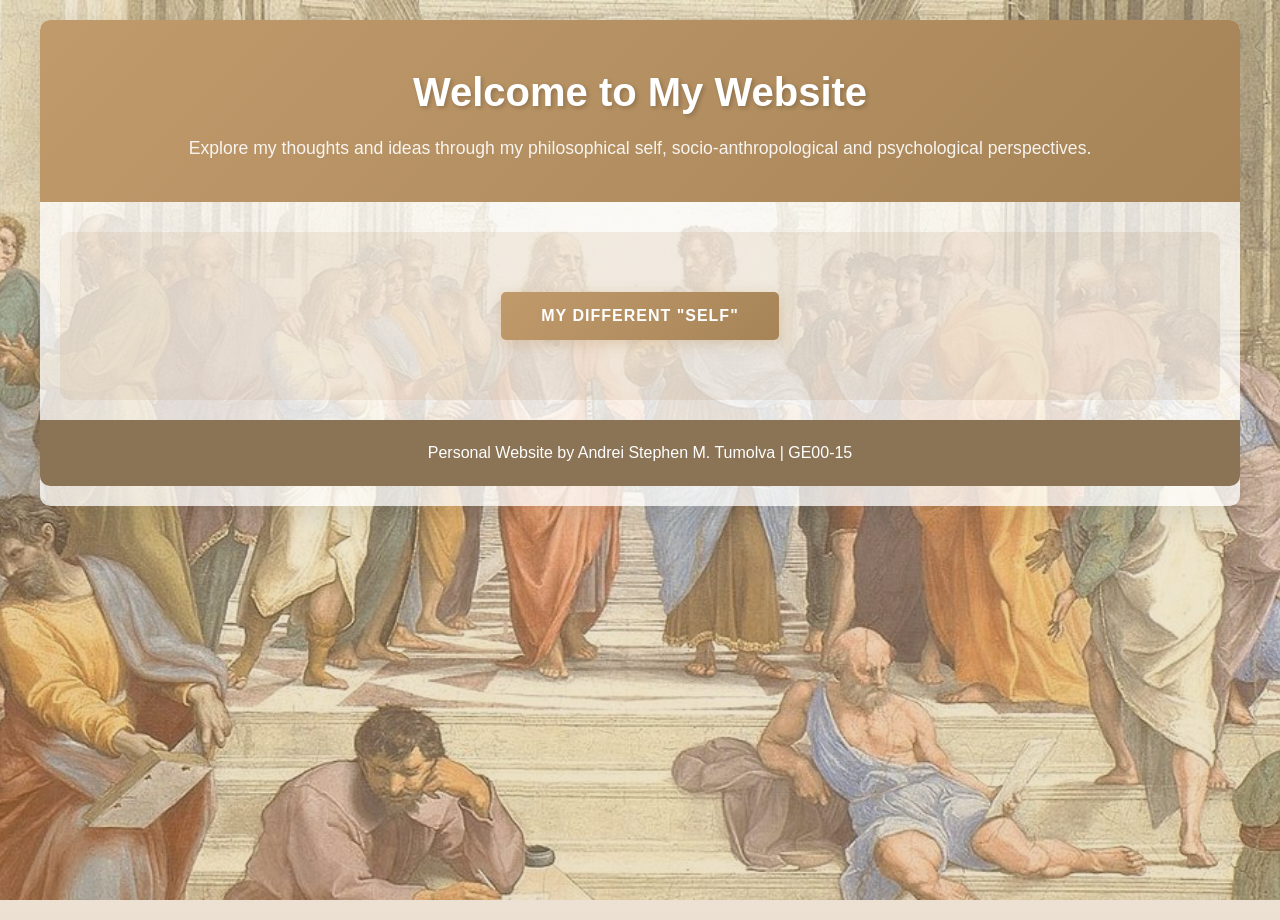
<file: index.html>
<!DOCTYPE html>
<html lang="en">
<head>
    <meta charset="UTF-8">
    <meta name="viewport" content="width=device-width, initial-scale=1.0">
    <title>Personal Website</title>
    <link rel="stylesheet" href="Design.css">
</head>
<body>
    <div class="container">
        <header>
            <h1>Welcome to My Website</h1>
            <p>Explore my thoughts and ideas through my philosophical self, socio-anthropological and psychological perspectives. </p>
        </header>

        <section class="hero">
            <button class="btn btn-primary" onclick="window.location.href='Philosophical Self.html'">
                My Different "Self"
            </button>
        </section>
        <footer>
            Personal Website by Andrei Stephen M. Tumolva | GE00-15
        </footer>
    </div>
</body>
</html>
</file>
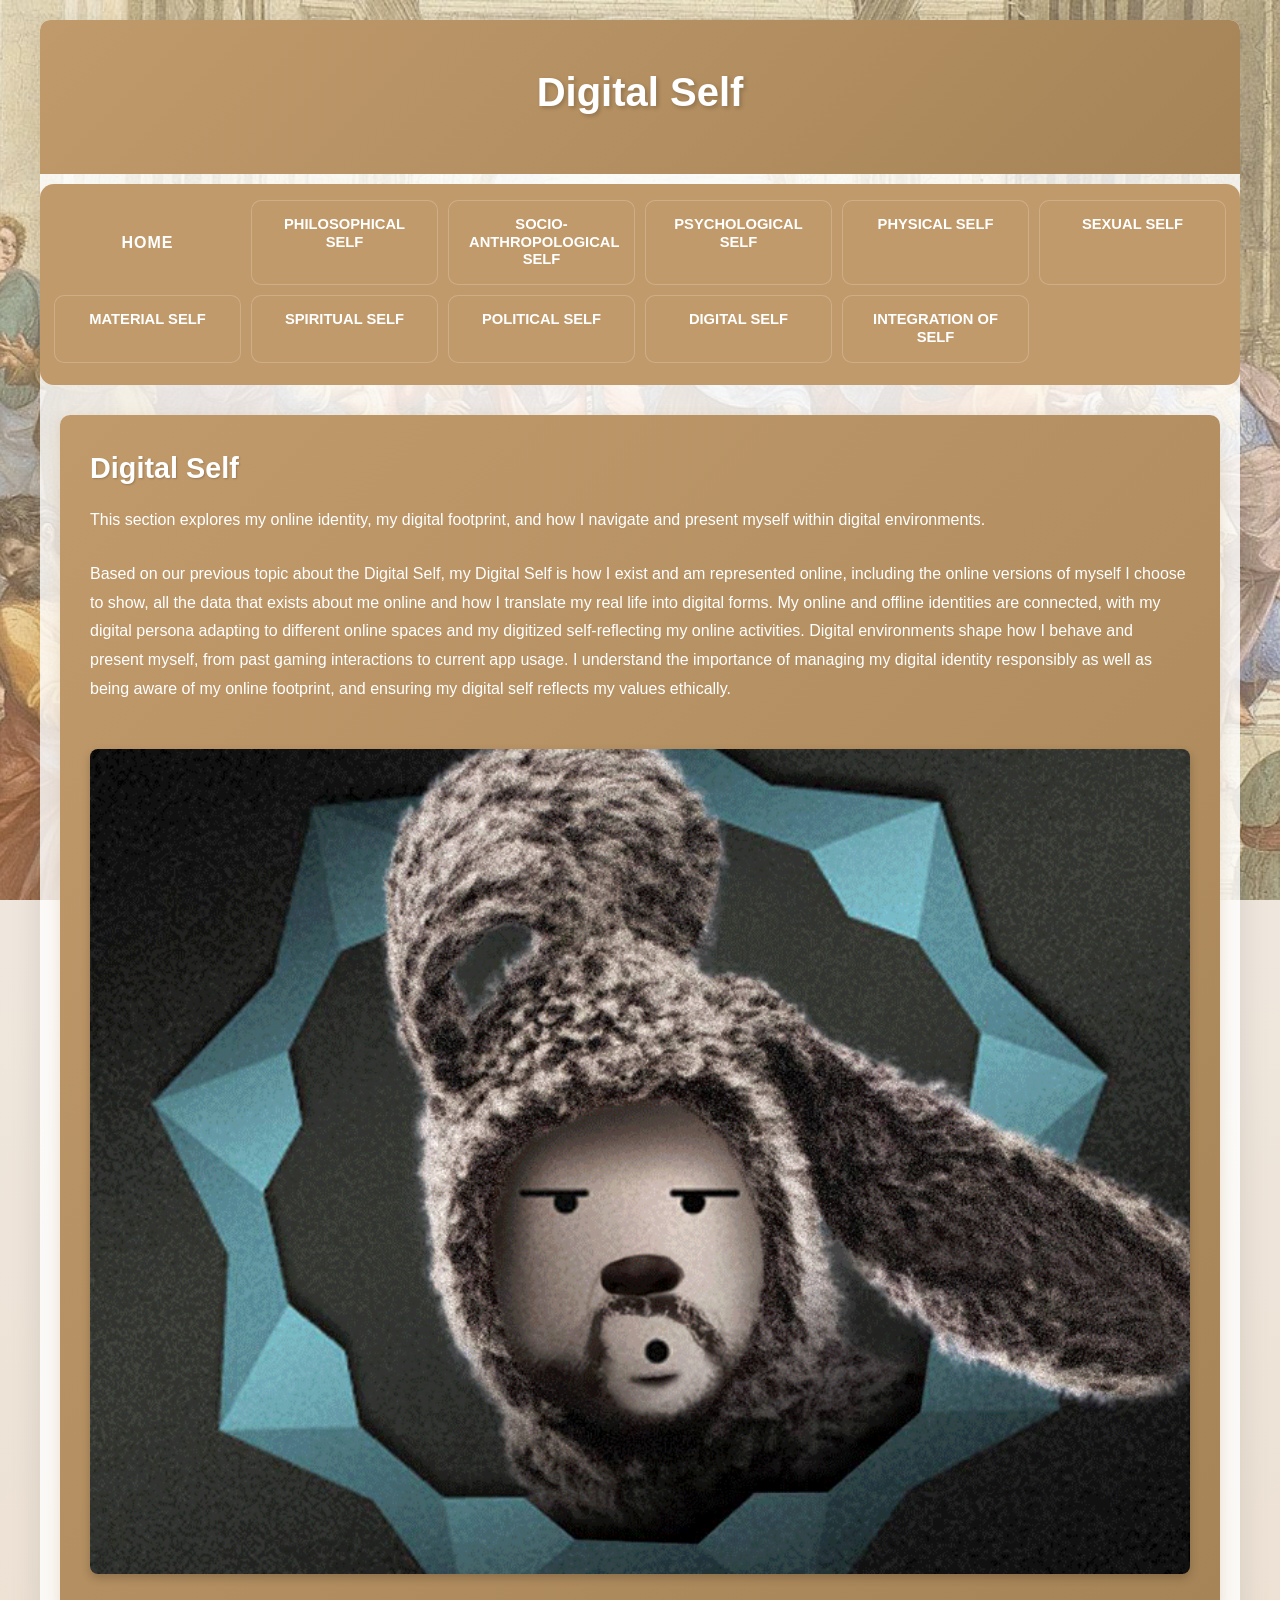
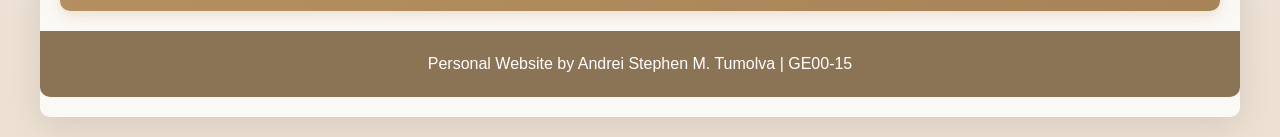
<file: Digital Self.html>
<!DOCTYPE html>
<html lang="en">
<head>
    <meta charset="UTF-8">
    <meta name="viewport" content="width=device-width, initial-scale=1.0">
    <title>My Different Selfs</title>
    <link rel="stylesheet" href="Design.css">
</head>
<body>
    <div class="container about-container">
        <header>
            <h1>Digital Self</h1>
        </header>

        <nav>
            <ul>
                <li><button class="btn btn-nav" onclick="window.location.href='index.html'">Home</button></li>
                <li><a href="Philosophical Self.html" class="nav-link">Philosophical Self</a></li>
                <li><a href="Socio-anthropological Self.html" class="nav-link">Socio-anthropological Self</a></li>
                <li><a href="Psychological Self.html" class="nav-link">Psychological Self</a></li>
                <li><a href="Physical Self.html" class="nav-link">Physical Self</a></li>
                <li><a href="Sexual Self.html" class="nav-link">Sexual Self</a></li>
                <li><a href="Material Self.html" class="nav-link">Material Self</a></li>
                <li><a href="Spiritual Self.html" class="nav-link">Spiritual Self</a></li>
                <li><a href="Political Self.html" class="nav-link">Political Self</a></li>
                <li><a href="Digital Self.html" class="nav-link">Digital Self</a></li>
                <li><a href="Integration.html" class="nav-link">Integration of Self</a></li>
            </ul>
        </nav>

        <section class="about-section">

            <div class="section-card">
                <h2>Digital Self</h2>
                <p>
                    This section explores my online identity, my digital footprint, and how I navigate and present myself within digital environments.
                </p>
                <p>
                    Based on our previous topic about the Digital Self, my Digital Self is how I exist and am represented online, including the online versions of myself I choose to show, all the data that exists about me online and how I translate my real life into digital forms. My online and offline identities are connected, with my digital persona adapting to different online spaces and my digitized self-reflecting my online activities. Digital environments shape how I behave and present myself, from past gaming interactions to current app usage. I understand the importance of managing my digital identity responsibly as well as being aware of my online footprint, and ensuring my digital self reflects my values ethically.
                </p>
                <img src="img/Digital.gif" alt="Digital Self" class="section-image">
            </div>
        </section>
        <footer>
            Personal Website by Andrei Stephen M. Tumolva | GE00-15
        </footer>
    </div>
</body>
</html>
</file>
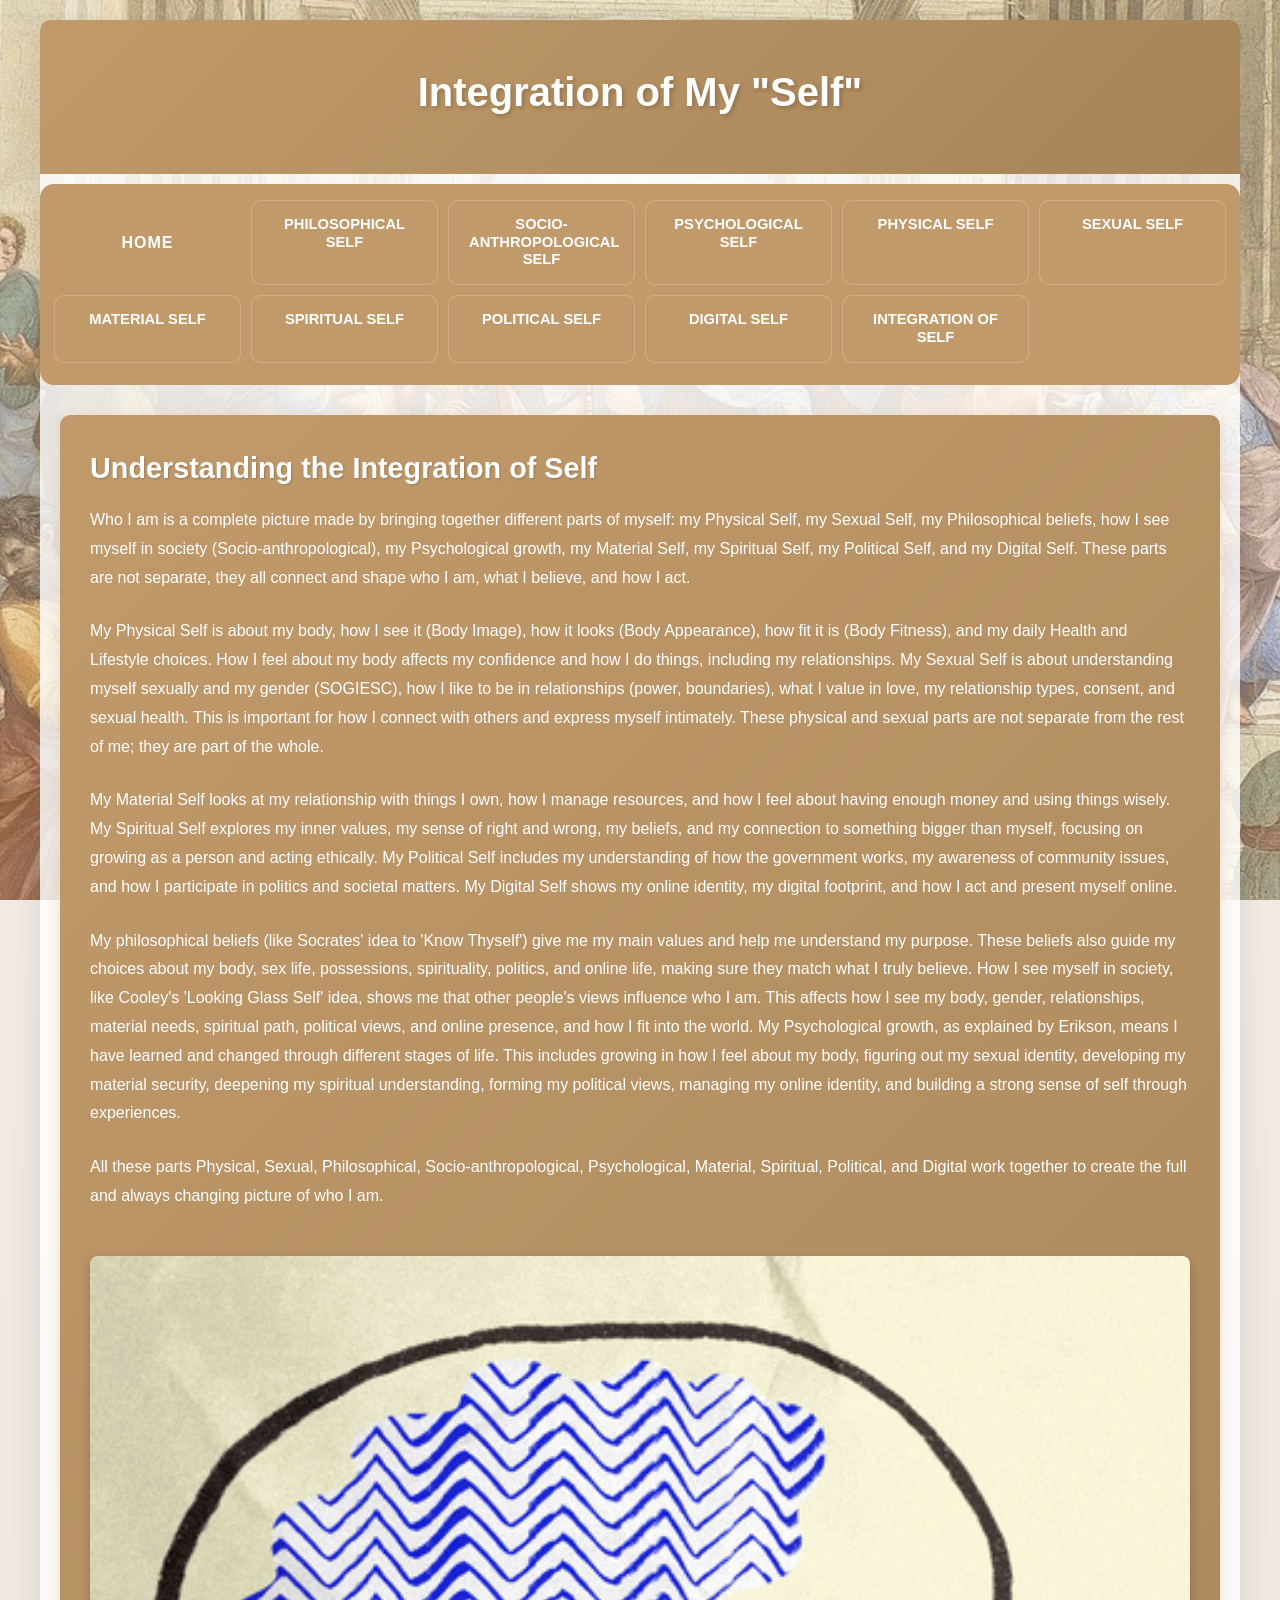
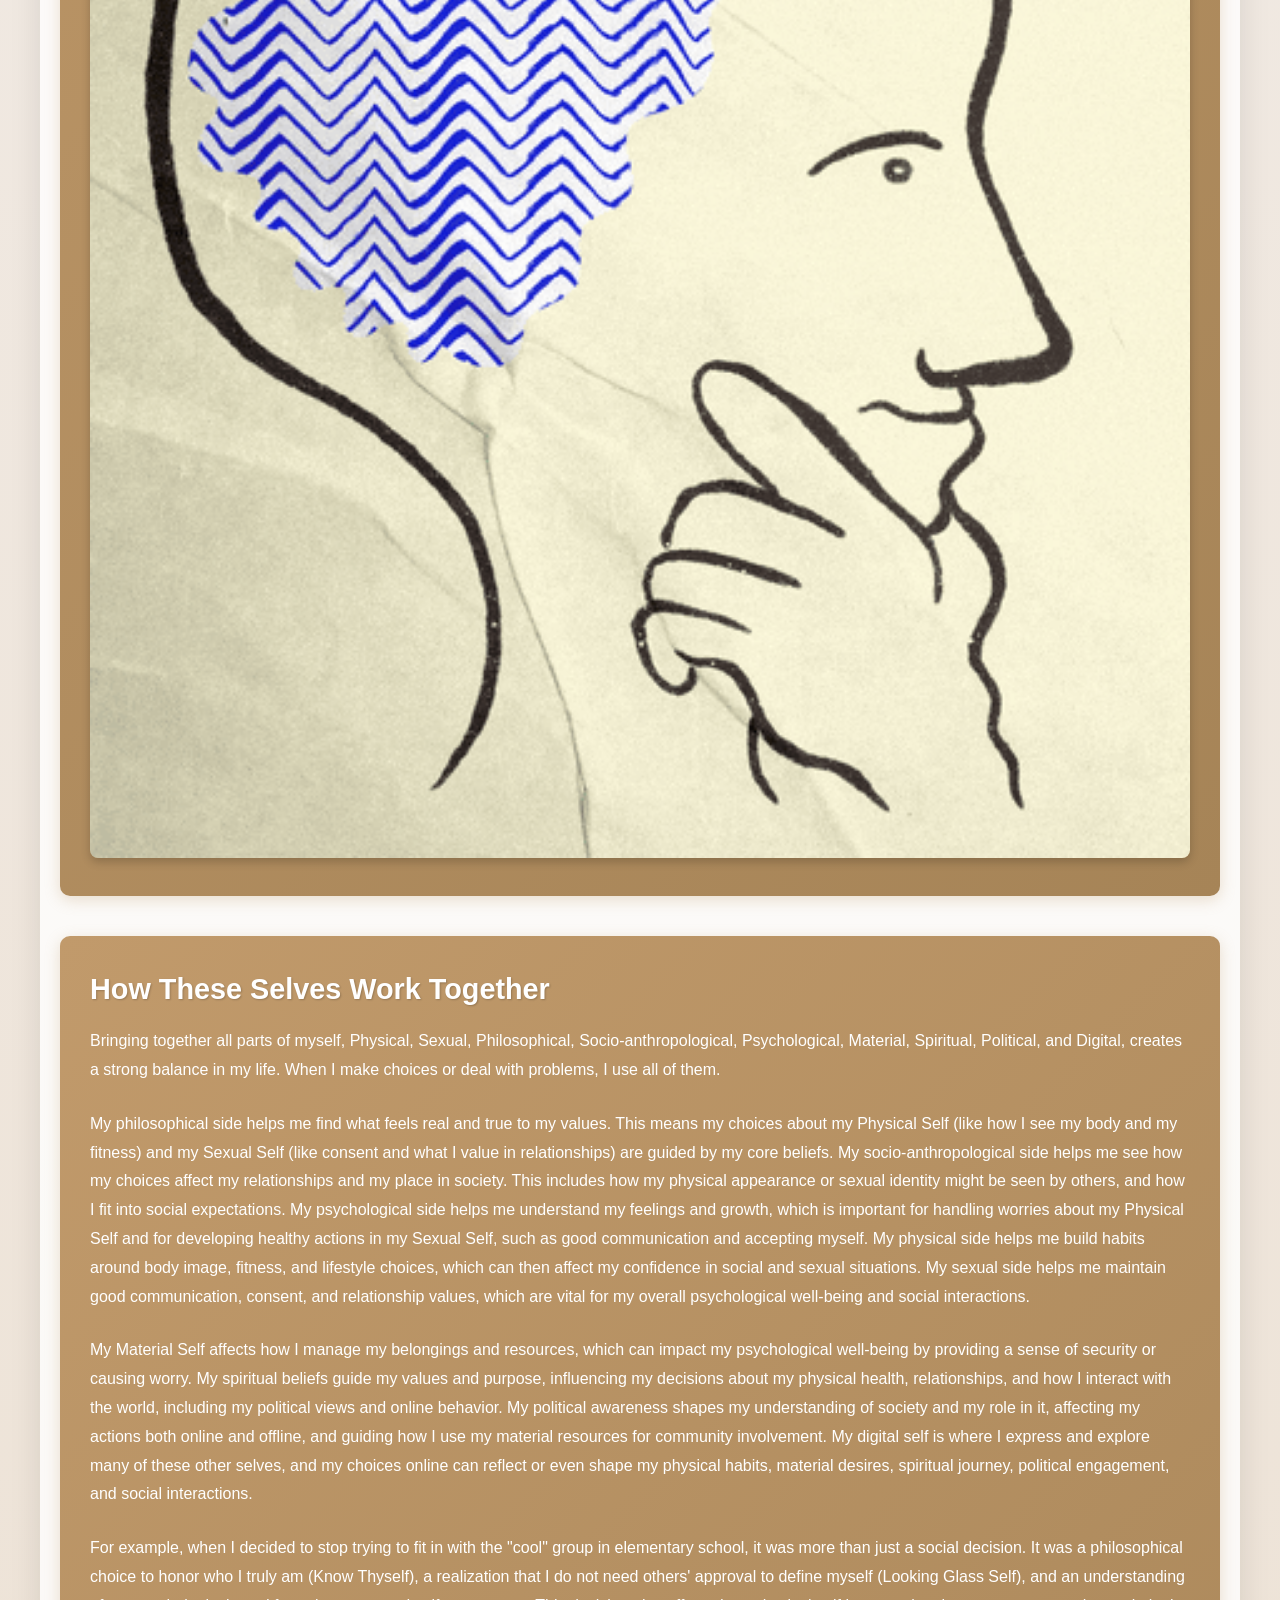
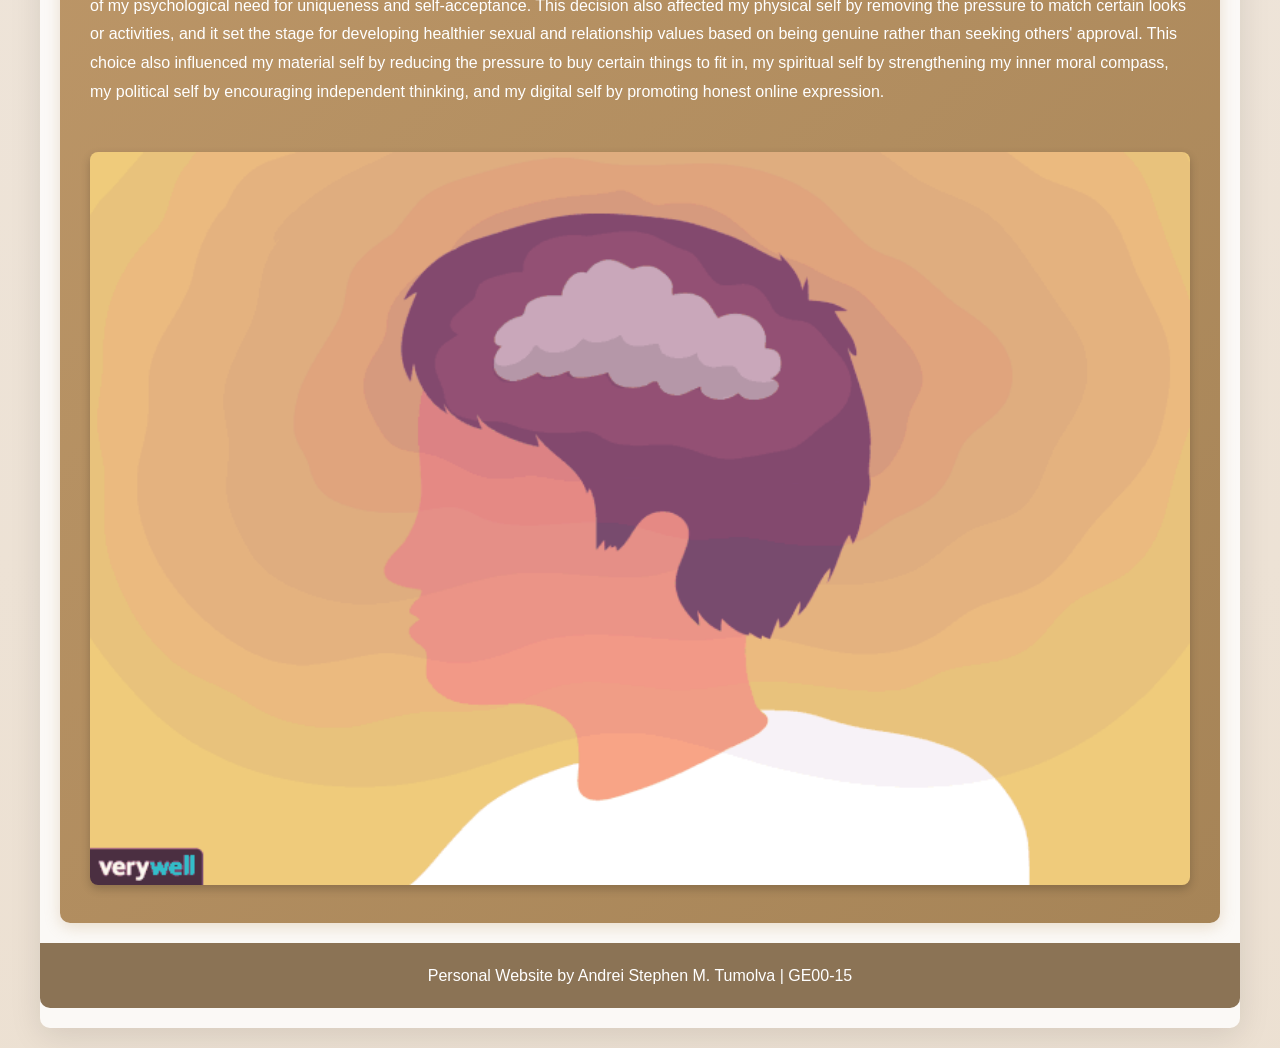
<file: Integration.html>
<!DOCTYPE html>
<html lang="en">
<head>
    <meta charset="UTF-8">
    <meta name="viewport" content="width=device-width, initial-scale=1.0">
    <title>Integration of Self</title>
    <link rel="stylesheet" href="Design.css">
</head>
<body>
    <div class="container about-container">
        <header>
            <h1>Integration of My "Self"</h1>
        </header>

        <nav>
            <ul>
                <li><button class="btn btn-nav" onclick="window.location.href='index.html'">Home</button></li>
                <li><a href="Philosophical Self.html" class="nav-link">Philosophical Self</a></li>
                <li><a href="Socio-anthropological Self.html" class="nav-link">Socio-anthropological Self</a></li>
                <li><a href="Psychological Self.html" class="nav-link">Psychological Self</a></li>
                <li><a href="Physical Self.html" class="nav-link">Physical Self</a></li>
                <li><a href="Sexual Self.html" class="nav-link">Sexual Self</a></li>
                <li><a href="Material Self.html" class="nav-link">Material Self</a></li>
                <li><a href="Spiritual Self.html" class="nav-link">Spiritual Self</a></li>
                <li><a href="Political Self.html" class="nav-link">Political Self</a></li>
                <li><a href="Digital Self.html" class="nav-link">Digital Self</a></li>
                <li><a href="Integration.html" class="nav-link">Integration of Self</a></li>
            </ul>
        </nav>

        <section class="about-section">
            <div class="section-card">
                <h2>Understanding the Integration of Self</h2>
                <p>
                    Who I am is a complete picture made by bringing together different parts of myself: my Physical Self, my Sexual Self, my Philosophical beliefs, how I see myself in society (Socio-anthropological), my Psychological growth, my Material Self, my Spiritual Self, my Political Self, and my Digital Self. These parts are not separate, they all connect and shape who I am, what I believe, and how I act.
                </p>
                <p>
                    My Physical Self is about my body, how I see it (Body Image), how it looks (Body Appearance), how fit it is (Body Fitness), and my daily Health and Lifestyle choices. How I feel about my body affects my confidence and how I do things, including my relationships. My Sexual Self is about understanding myself sexually and my gender (SOGIESC), how I like to be in relationships (power, boundaries), what I value in love, my relationship types, consent, and sexual health. This is important for how I connect with others and express myself intimately. These physical and sexual parts are not separate from the rest of me; they are part of the whole.
                </p>
                <p>
                    My Material Self looks at my relationship with things I own, how I manage resources, and how I feel about having enough money and using things wisely. My Spiritual Self explores my inner values, my sense of right and wrong, my beliefs, and my connection to something bigger than myself, focusing on growing as a person and acting ethically. My Political Self includes my understanding of how the government works, my awareness of community issues, and how I participate in politics and societal matters. My Digital Self shows my online identity, my digital footprint, and how I act and present myself online.
                </p>
                <p>
                    My philosophical beliefs (like Socrates' idea to 'Know Thyself') give me my main values and help me understand my purpose. These beliefs also guide my choices about my body, sex life, possessions, spirituality, politics, and online life, making sure they match what I truly believe. How I see myself in society, like Cooley's 'Looking Glass Self' idea, shows me that other people's views influence who I am. This affects how I see my body, gender, relationships, material needs, spiritual path, political views, and online presence, and how I fit into the world. My Psychological growth, as explained by Erikson, means I have learned and changed through different stages of life. This includes growing in how I feel about my body, figuring out my sexual identity, developing my material security, deepening my spiritual understanding, forming my political views, managing my online identity, and building a strong sense of self through experiences.                </p>
                <p>
                    All these parts Physical, Sexual, Philosophical, Socio-anthropological, Psychological, Material, Spiritual, Political, and Digital work together to create the full and always changing picture of who I am.                </p>
                <img src="img/mindx.gif" alt="Understanding the Integration of Self" class="section-image">
            </div>

            <div class="section-card">
                <h2>How These Selves Work Together</h2>
                <p>
                    Bringing together all parts of myself, Physical, Sexual, Philosophical, Socio-anthropological, Psychological, Material, Spiritual, Political, and Digital, creates a strong balance in my life. When I make choices or deal with problems, I use all of them.                </p>
                <p>
                    My philosophical side helps me find what feels real and true to my values. This means my choices about my Physical Self (like how I see my body and my fitness) and my Sexual Self (like consent and what I value in relationships) are guided by my core beliefs. My socio-anthropological side helps me see how my choices affect my relationships and my place in society. This includes how my physical appearance or sexual identity might be seen by others, and how I fit into social expectations. My psychological side helps me understand my feelings and growth, which is important for handling worries about my Physical Self and for developing healthy actions in my Sexual Self, such as good communication and accepting myself. My physical side helps me build habits around body image, fitness, and lifestyle choices, which can then affect my confidence in social and sexual situations. My sexual side helps me maintain good communication, consent, and relationship values, which are vital for my overall psychological well-being and social interactions.                </p>
                <p>
                    My Material Self affects how I manage my belongings and resources, which can impact my psychological well-being by providing a sense of security or causing worry. My spiritual beliefs guide my values and purpose, influencing my decisions about my physical health, relationships, and how I interact with the world, including my political views and online behavior. My political awareness shapes my understanding of society and my role in it, affecting my actions both online and offline, and guiding how I use my material resources for community involvement. My digital self is where I express and explore many of these other selves, and my choices online can reflect or even shape my physical habits, material desires, spiritual journey, political engagement, and social interactions.
                <p>
                    For example, when I decided to stop trying to fit in with the "cool" group in elementary school, it was more than just a social decision. It was a philosophical choice to honor who I truly am (Know Thyself), a realization that I do not need others' approval to define myself (Looking Glass Self), and an understanding of my psychological need for uniqueness and self-acceptance. This decision also affected my physical self by removing the pressure to match certain looks or activities, and it set the stage for developing healthier sexual and relationship values based on being genuine rather than seeking others' approval. This choice also influenced my material self by reducing the pressure to buy certain things to fit in, my spiritual self by strengthening my inner moral compass, my political self by encouraging independent thinking, and my digital self by promoting honest online expression.                </p>
                <img src="img/teenmind.gif" alt="How These Selves Work Together" class="section-image">
            </div>
        </section>

        <footer>
            Personal Website by Andrei Stephen M. Tumolva | GE00-15
        </footer>
    </div>
</body>
</html>
</file>
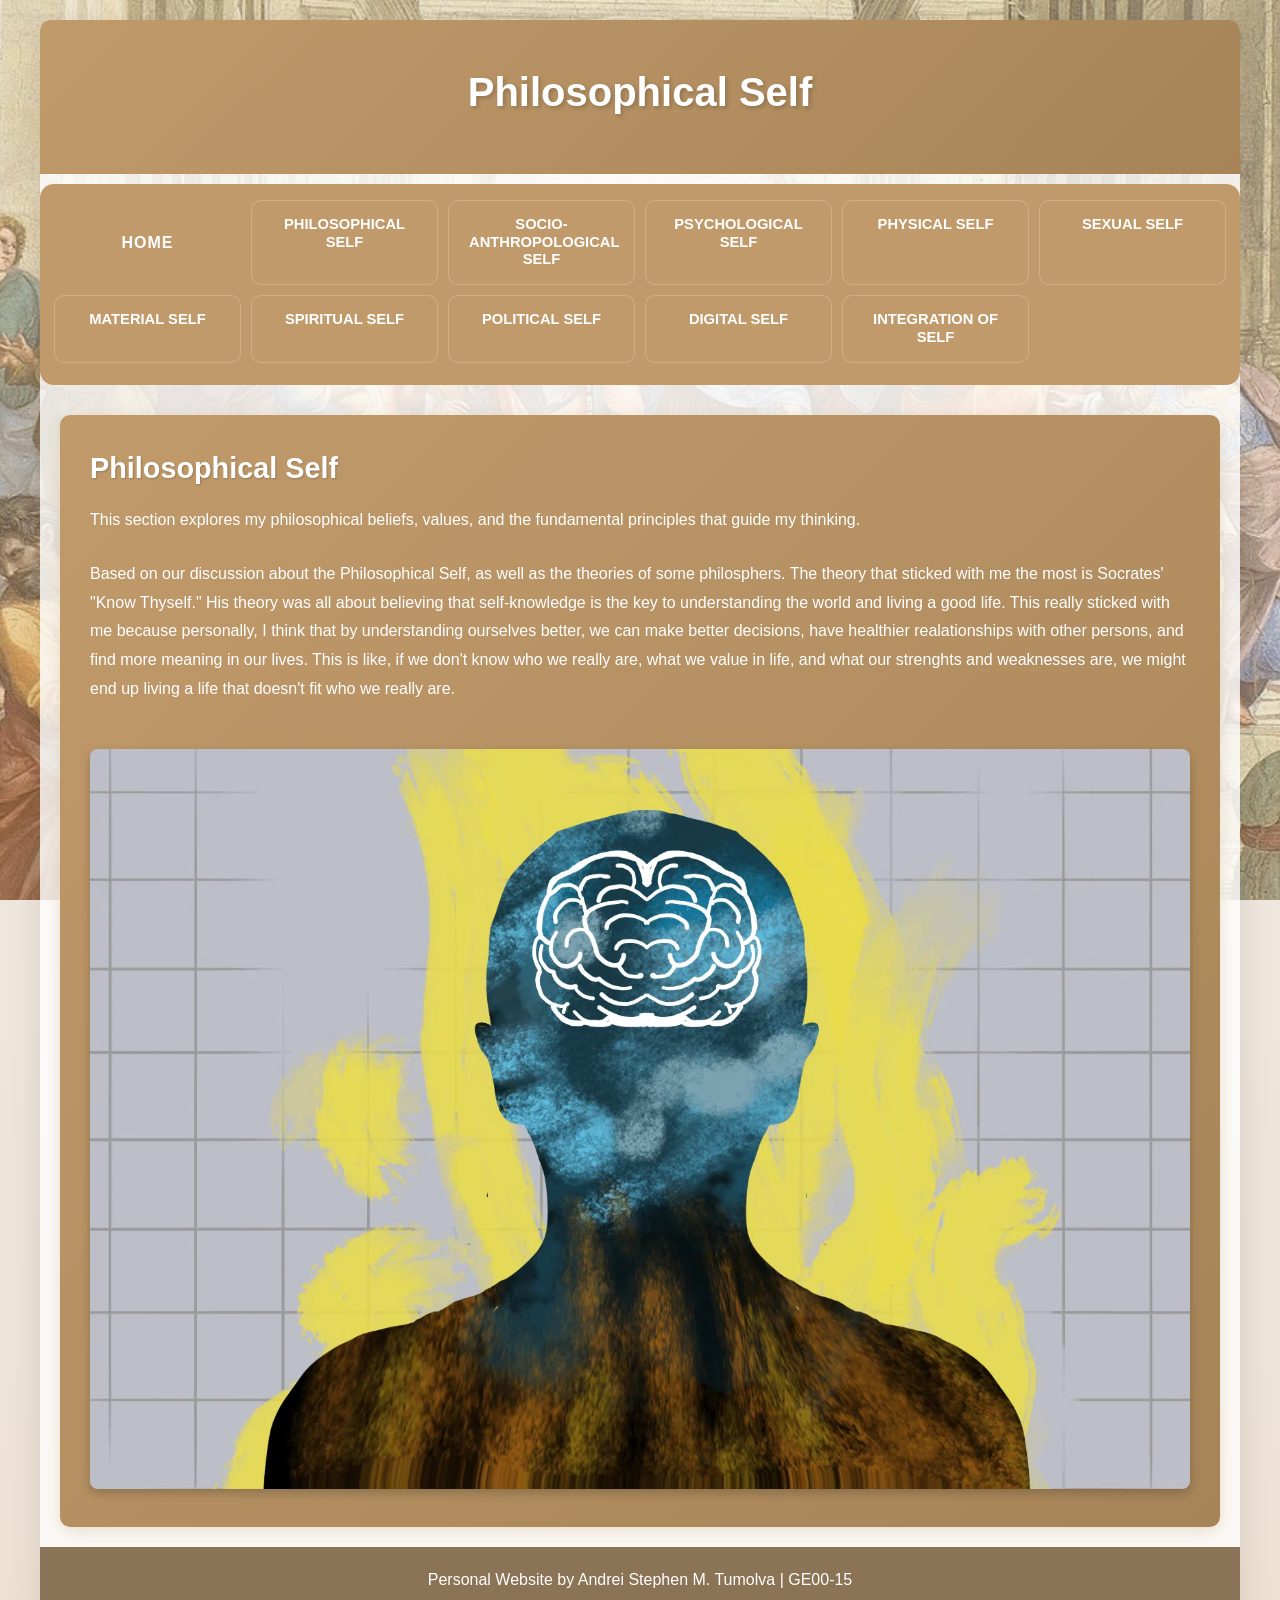
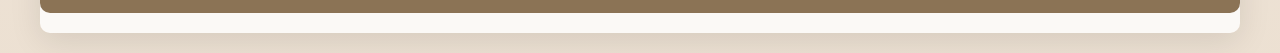
<file: Philosophical Self.html>
<!DOCTYPE html>
<html lang="en">
<head>
    <meta charset="UTF-8">
    <meta name="viewport" content="width=device-width, initial-scale=1.0">
    <title>My Different Selfs</title>
    <link rel="stylesheet" href="Design.css">
</head>
<body>
    <div class="container about-container">
        <header>
            <h1>Philosophical Self</h1>
        </header>

        <nav>
            <ul>
                <li><button class="btn btn-nav" onclick="window.location.href='index.html'">Home</button></li>
                <li><a href="Philosophical Self.html" class="nav-link">Philosophical Self</a></li>
                <li><a href="Socio-anthropological Self.html" class="nav-link">Socio-anthropological Self</a></li>
                <li><a href="Psychological Self.html" class="nav-link">Psychological Self</a></li>
                <li><a href="Physical Self.html" class="nav-link">Physical Self</a></li>
                <li><a href="Sexual Self.html" class="nav-link">Sexual Self</a></li>
                <li><a href="Material Self.html" class="nav-link">Material Self</a></li>
                <li><a href="Spiritual Self.html" class="nav-link">Spiritual Self</a></li>
                <li><a href="Political Self.html" class="nav-link">Political Self</a></li>
                <li><a href="Digital Self.html" class="nav-link">Digital Self</a></li>
                <li><a href="Integration.html" class="nav-link">Integration of Self</a></li>
            </ul>
        </nav>

        <section class="about-section">
            <div class="section-card">
                <h2>Philosophical Self</h2>
                <p>
                    This section explores my philosophical beliefs, values, and the fundamental principles 
                    that guide my thinking.
                </p>
                <p>
                    Based on our discussion about the Philosophical Self, as well as the theories of some philosphers. The theory that sticked with me the most is Socrates' "Know Thyself." His theory was all about believing that self-knowledge is the key to understanding the world and living a good life. This really sticked with me because personally, I think that by understanding ourselves better, we can make better decisions, have healthier realationships with other persons, and find more meaning in our lives. This is like, if we don't know who we really are, what we value in life, and what our strenghts and weaknesses are, we might end up living a life that doesn't fit who we really are.  
                </p>
                <img src="img/mind.webp" alt="Know Thyself" class="section-image">
            </div>
        </section>
        <footer>
            Personal Website by Andrei Stephen M. Tumolva | GE00-15
        </footer>
    </div>
</body>
</html>
</file>
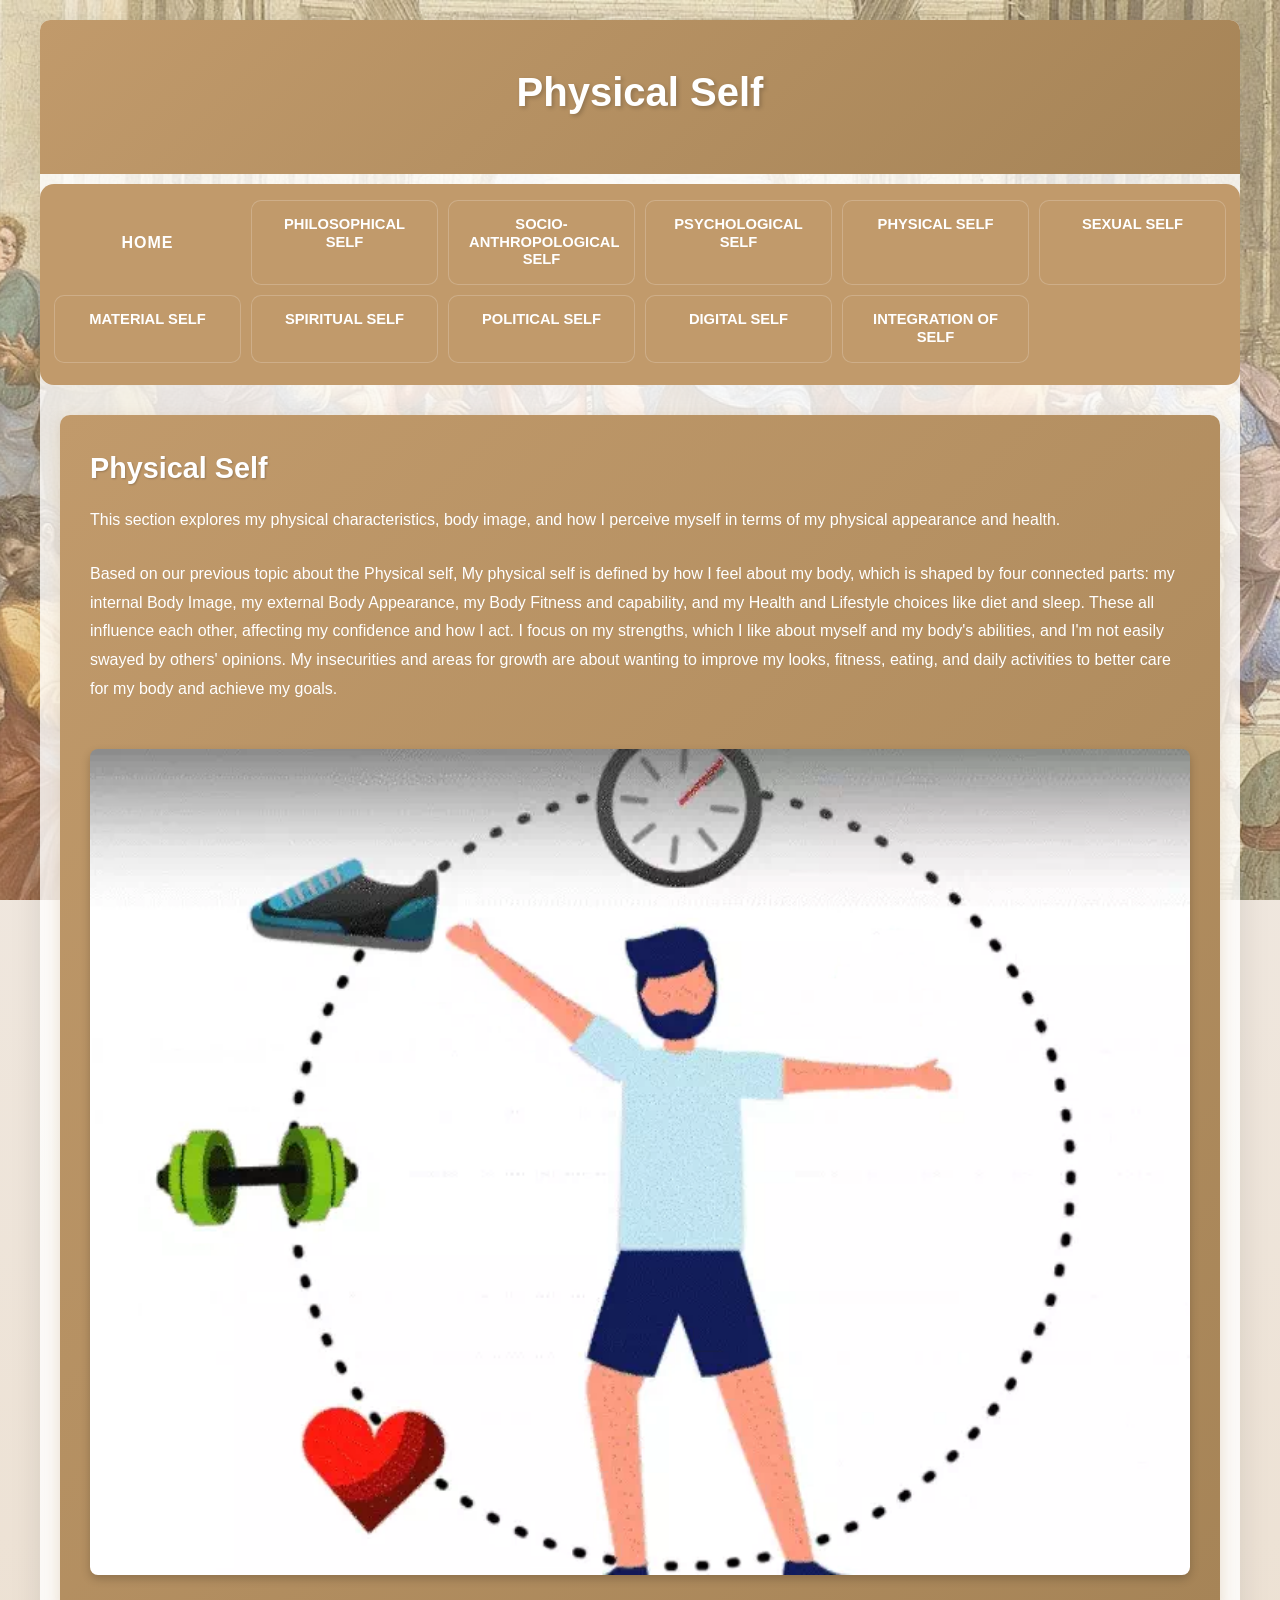
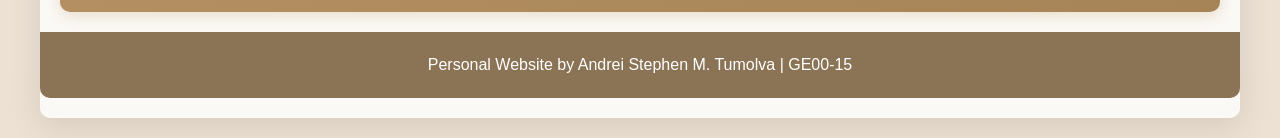
<file: Physical Self.html>
<!DOCTYPE html>
<html lang="en">
<head>
    <meta charset="UTF-8">
    <meta name="viewport" content="width=device-width, initial-scale=1.0">
    <title>My Different Selfs</title>
    <link rel="stylesheet" href="Design.css">
</head>
<body>
    <div class="container about-container">
        <header>
            <h1>Physical Self</h1>
        </header>

        <nav>
            <ul>
                <li><button class="btn btn-nav" onclick="window.location.href='index.html'">Home</button></li>
                <li><a href="Philosophical Self.html" class="nav-link">Philosophical Self</a></li>
                <li><a href="Socio-anthropological Self.html" class="nav-link">Socio-anthropological Self</a></li>
                <li><a href="Psychological Self.html" class="nav-link">Psychological Self</a></li>
                <li><a href="Physical Self.html" class="nav-link">Physical Self</a></li>
                <li><a href="Sexual Self.html" class="nav-link">Sexual Self</a></li>
                <li><a href="Material Self.html" class="nav-link">Material Self</a></li>
                <li><a href="Spiritual Self.html" class="nav-link">Spiritual Self</a></li>
                <li><a href="Political Self.html" class="nav-link">Political Self</a></li>
                <li><a href="Digital Self.html" class="nav-link">Digital Self</a></li>
                <li><a href="Integration.html" class="nav-link">Integration of Self</a></li>
            </ul>
        </nav>

        <section class="about-section">
            <div class="section-card">
                <h2>Physical Self</h2>
                <p>
                    This section explores my physical characteristics, body image, and how I perceive myself in terms of my physical appearance and health.
                </p>
                <p>
                    Based on our previous topic about the Physical self, My physical self is defined by how I feel about my body, which is shaped by four connected parts: my internal Body Image, my external Body Appearance, my Body Fitness and capability, and my Health and Lifestyle choices like diet and sleep. These all influence each other, affecting my confidence and how I act. I focus on my strengths, which I like about myself and my body's abilities, and I'm not easily swayed by others' opinions. My insecurities and areas for growth are about wanting to improve my looks, fitness, eating, and daily activities to better care for my body and achieve my goals.
                </p>
                <img src="img/physicalx.webp" alt="Physical Self" class="section-image">
            </div>
        </section>

        <footer>
            Personal Website by Andrei Stephen M. Tumolva | GE00-15
        </footer>
    </div>
</body>
</html>
</file>
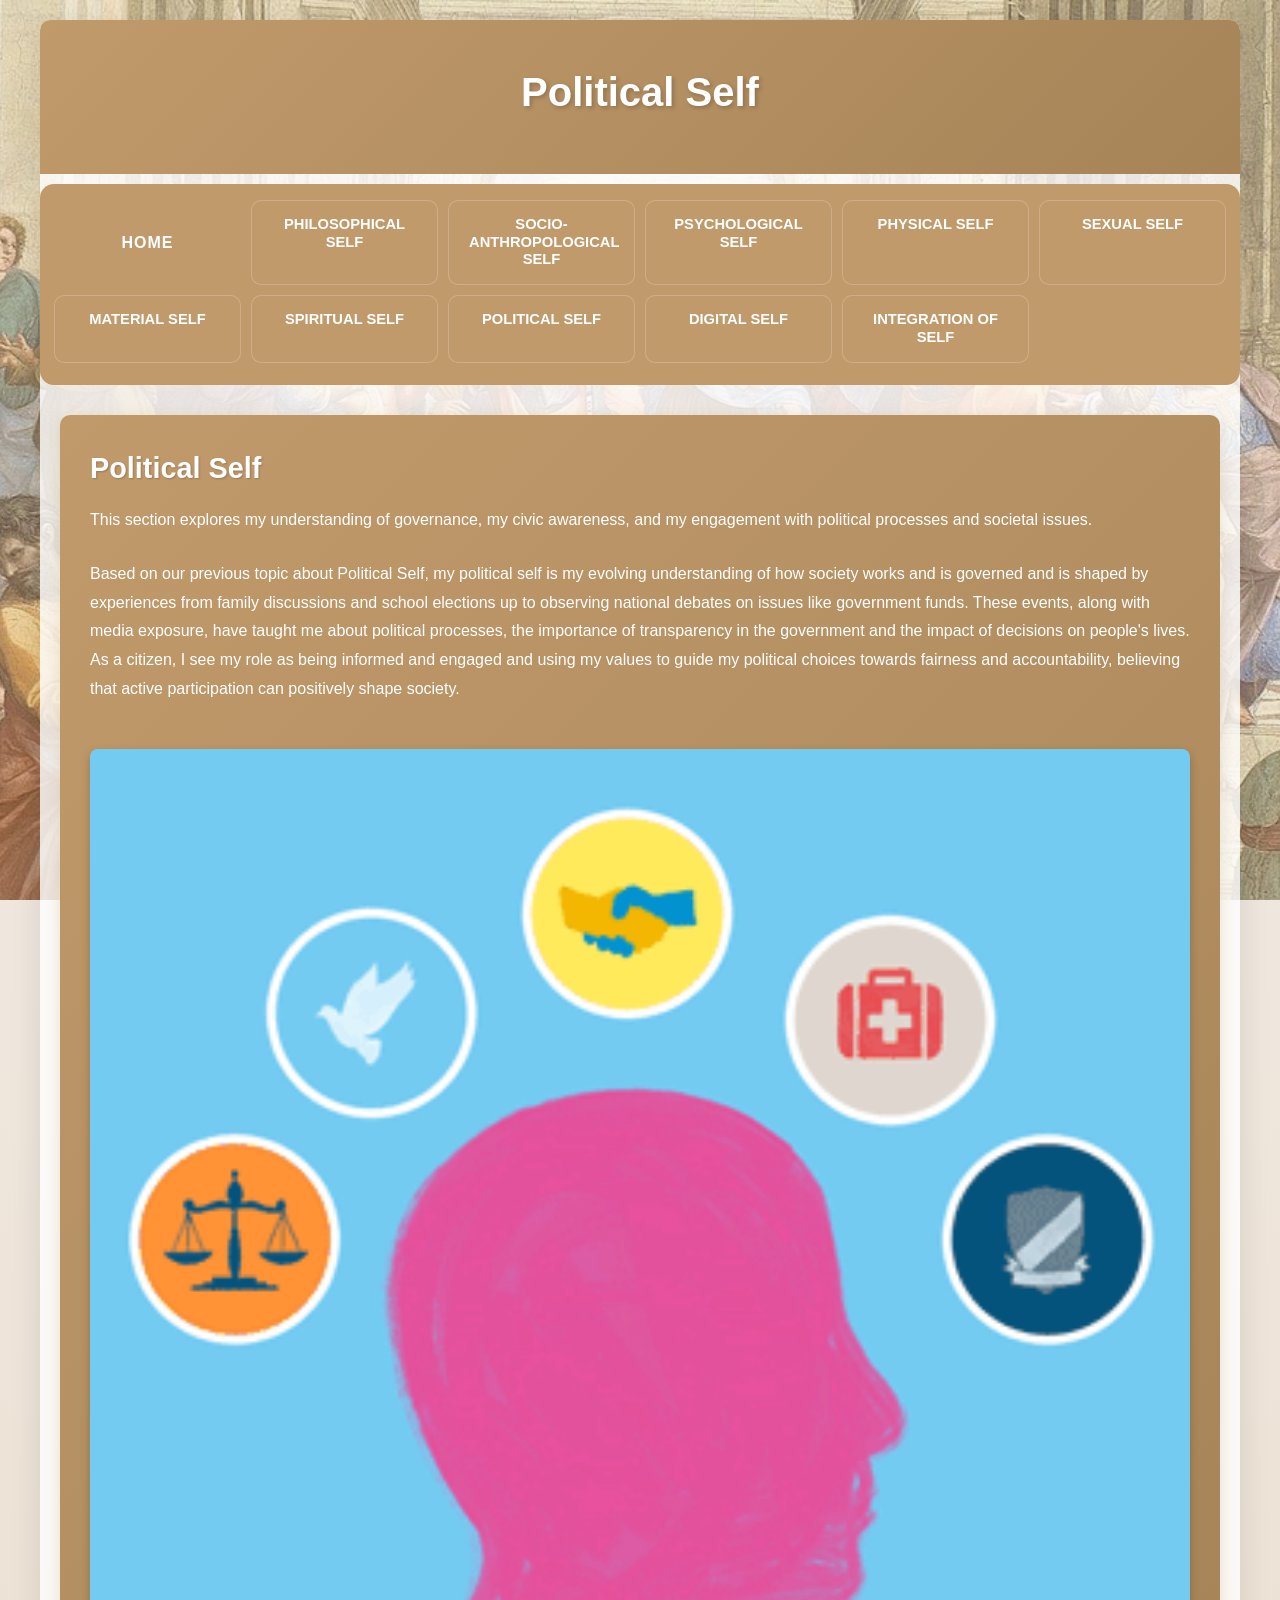
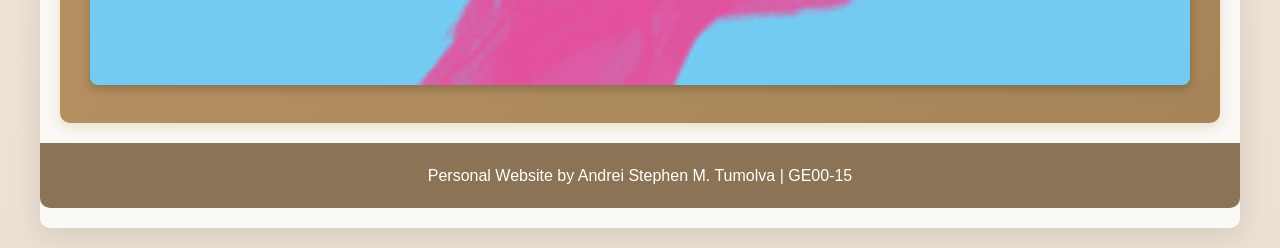
<file: Political Self.html>
<!DOCTYPE html>
<html lang="en">
<head>
    <meta charset="UTF-8">
    <meta name="viewport" content="width=device-width, initial-scale=1.0">
    <title>My Different Selfs</title>
    <link rel="stylesheet" href="Design.css">
</head>
<body>
    <div class="container about-container">
        <header>
            <h1>Political Self</h1>
        </header>

        <nav>
            <ul>
                <li><button class="btn btn-nav" onclick="window.location.href='index.html'">Home</button></li>
                <li><a href="Philosophical Self.html" class="nav-link">Philosophical Self</a></li>
                <li><a href="Socio-anthropological Self.html" class="nav-link">Socio-anthropological Self</a></li>
                <li><a href="Psychological Self.html" class="nav-link">Psychological Self</a></li>
                <li><a href="Physical Self.html" class="nav-link">Physical Self</a></li>
                <li><a href="Sexual Self.html" class="nav-link">Sexual Self</a></li>
                <li><a href="Material Self.html" class="nav-link">Material Self</a></li>
                <li><a href="Spiritual Self.html" class="nav-link">Spiritual Self</a></li>
                <li><a href="Political Self.html" class="nav-link">Political Self</a></li>
                <li><a href="Digital Self.html" class="nav-link">Digital Self</a></li>
                <li><a href="Integration.html" class="nav-link">Integration of Self</a></li>
            </ul>
        </nav>

        <section class="about-section">

            <div class="section-card">
                <h2>Political Self</h2>
                <p>
                    This section explores my understanding of governance, my civic awareness, and my engagement with political processes and societal issues.
                </p>
                <p>
                    Based on our previous topic about Political Self, my political self is my evolving understanding of how society works and is governed and is shaped by experiences from family discussions and school elections up to observing national debates on issues like government funds. These events, along with media exposure, have taught me about political processes, the importance of transparency in the government and the impact of decisions on people's lives. As a citizen, I see my role as being informed and engaged and using my values to guide my political choices towards fairness and accountability, believing that active participation can positively shape society.
                </p>
                <img src="img/Political.gif" alt="Political Self" class="section-image">
            </div>
        </section>
        <footer>
            Personal Website by Andrei Stephen M. Tumolva | GE00-15
        </footer>
    </div>
</body>
</html>
</file>
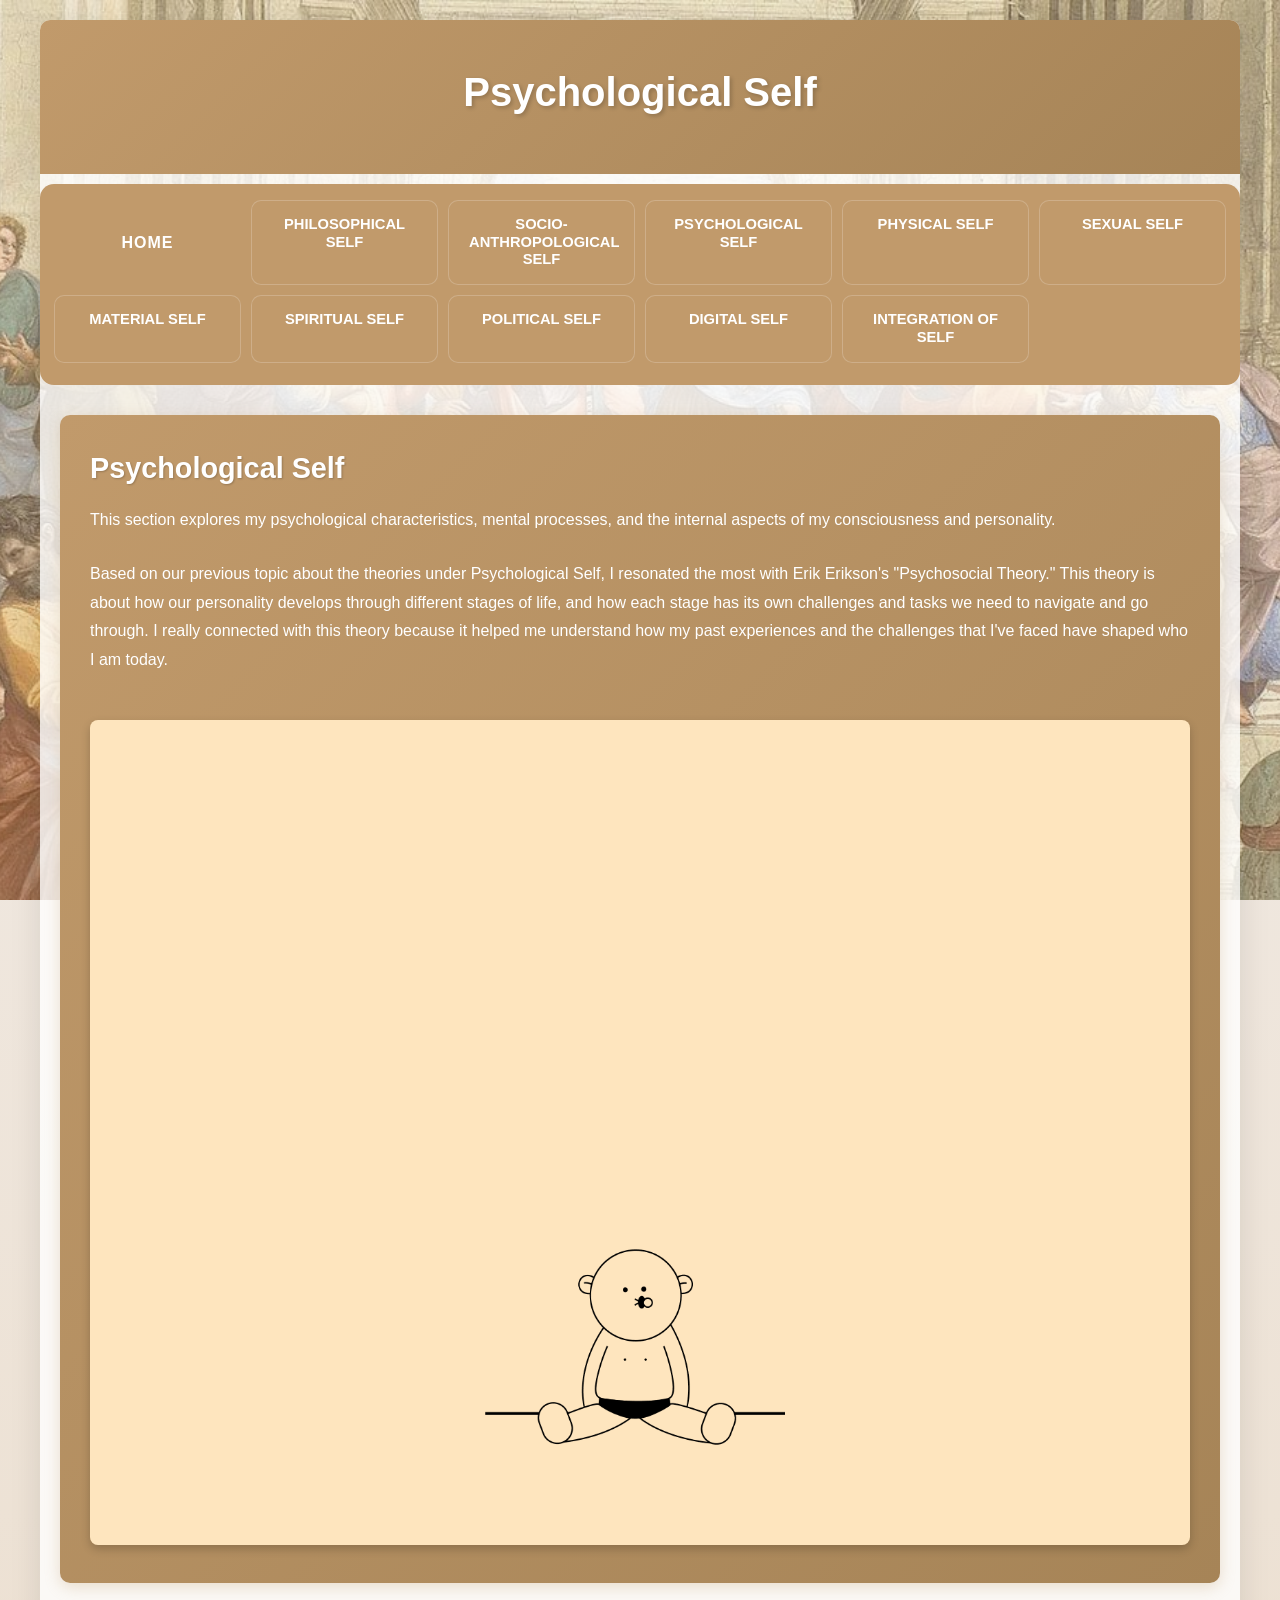
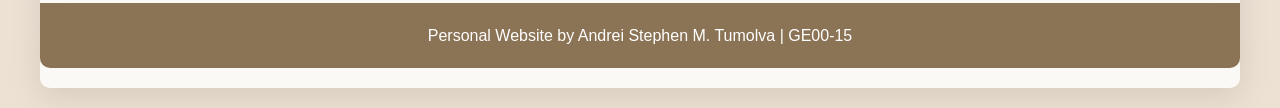
<file: Psychological Self.html>
<!DOCTYPE html>
<html lang="en">
<head>
    <meta charset="UTF-8">
    <meta name="viewport" content="width=device-width, initial-scale=1.0">
    <title>My Different Selfs</title>
    <link rel="stylesheet" href="Design.css">
</head>
<body>
    <div class="container about-container">
        <header>
            <h1>Psychological Self</h1>
        </header>

        <nav>
            <ul>
                <li><button class="btn btn-nav" onclick="window.location.href='index.html'">Home</button></li>
                <li><a href="Philosophical Self.html" class="nav-link">Philosophical Self</a></li>
                <li><a href="Socio-anthropological Self.html" class="nav-link">Socio-anthropological Self</a></li>
                <li><a href="Psychological Self.html" class="nav-link">Psychological Self</a></li>
                <li><a href="Physical Self.html" class="nav-link">Physical Self</a></li>
                <li><a href="Sexual Self.html" class="nav-link">Sexual Self</a></li>
                <li><a href="Material Self.html" class="nav-link">Material Self</a></li>
                <li><a href="Spiritual Self.html" class="nav-link">Spiritual Self</a></li>
                <li><a href="Political Self.html" class="nav-link">Political Self</a></li>
                <li><a href="Digital Self.html" class="nav-link">Digital Self</a></li>
                <li><a href="Integration.html" class="nav-link">Integration of Self</a></li>
            </ul>
        </nav>

        <section class="about-section">
            <div class="section-card">
                <h2>Psychological Self</h2>
                <p>
                    This section explores my psychological characteristics, mental processes, and the internal aspects 
                    of my consciousness and personality.
                </p>
                <p>
                    Based on our previous topic about the theories under Psychological Self, I resonated the most with Erik Erikson's "Psychosocial Theory." This theory is about how our personality develops through different stages of life, and how each stage has its own challenges and tasks we need to navigate and go through. I really connected with this theory because it helped me understand how my past experiences and the challenges that I've faced have shaped who I am today.
                </p>
                <img src="img/grow.gif" alt="Psychological Self" class="section-image">
            </div>
        </section>
        <footer>
            Personal Website by Andrei Stephen M. Tumolva | GE00-15
        </footer>
    </div>
</body>
</html>
</file>
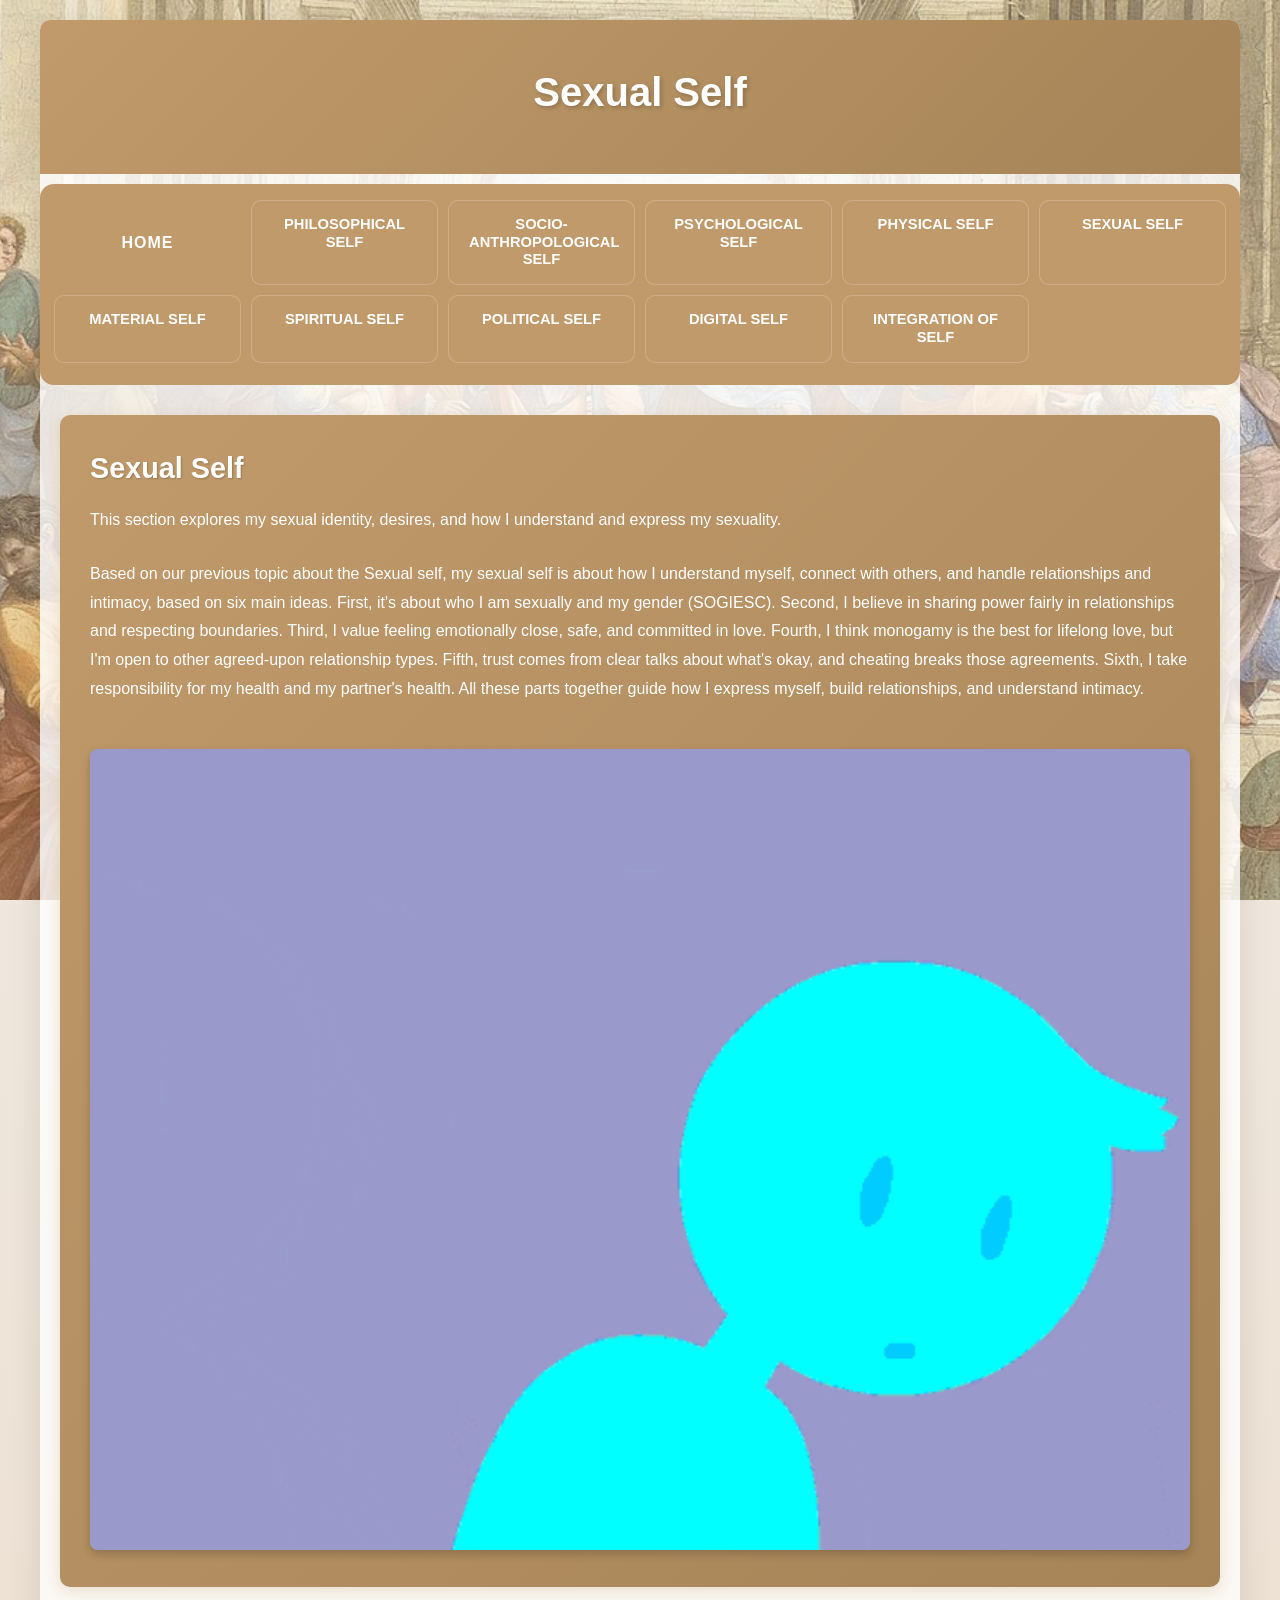
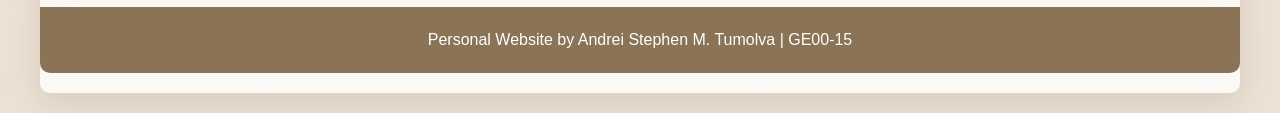
<file: Sexual Self.html>
<!DOCTYPE html>
<html lang="en">
<head>
    <meta charset="UTF-8">
    <meta name="viewport" content="width=device-width, initial-scale=1.0">
    <title>My Different Selfs</title>
    <link rel="stylesheet" href="Design.css">
</head>
<body>
    <div class="container about-container">
        <header>
            <h1>Sexual Self</h1>
        </header>

        <nav>
            <ul>
                <li><button class="btn btn-nav" onclick="window.location.href='index.html'">Home</button></li>
                <li><a href="Philosophical Self.html" class="nav-link">Philosophical Self</a></li>
                <li><a href="Socio-anthropological Self.html" class="nav-link">Socio-anthropological Self</a></li>
                <li><a href="Psychological Self.html" class="nav-link">Psychological Self</a></li>
                <li><a href="Physical Self.html" class="nav-link">Physical Self</a></li>
                <li><a href="Sexual Self.html" class="nav-link">Sexual Self</a></li>
                <li><a href="Material Self.html" class="nav-link">Material Self</a></li>
                <li><a href="Spiritual Self.html" class="nav-link">Spiritual Self</a></li>
                <li><a href="Political Self.html" class="nav-link">Political Self</a></li>
                <li><a href="Digital Self.html" class="nav-link">Digital Self</a></li>
                <li><a href="Integration.html" class="nav-link">Integration of Self</a></li>
            </ul>
        </nav>

        <section class="about-section">
            <div class="section-card">
                <h2>Sexual Self</h2>
                <p>
                    This section explores my sexual identity, desires, and how I understand and express my sexuality.
                </p>
                <p>
                    Based on our previous topic about the Sexual self, my sexual self is about how I understand myself, connect with others, and handle relationships and intimacy, based on six main ideas. First, it's about who I am sexually and my gender (SOGIESC). Second, I believe in sharing power fairly in relationships and respecting boundaries. Third, I value feeling emotionally close, safe, and committed in love. Fourth, I think monogamy is the best for lifelong love, but I'm open to other agreed-upon relationship types. Fifth, trust comes from clear talks about what's okay, and cheating breaks those agreements. Sixth, I take responsibility for my health and my partner's health. All these parts together guide how I express myself, build relationships, and understand intimacy.
                </p>
                <img src="img/gender.gif" alt="Sexual Self" class="section-image">
            </div>
        </section>

        <footer>
            Personal Website by Andrei Stephen M. Tumolva | GE00-15
        </footer>
    </div>
</body>
</html>
</file>
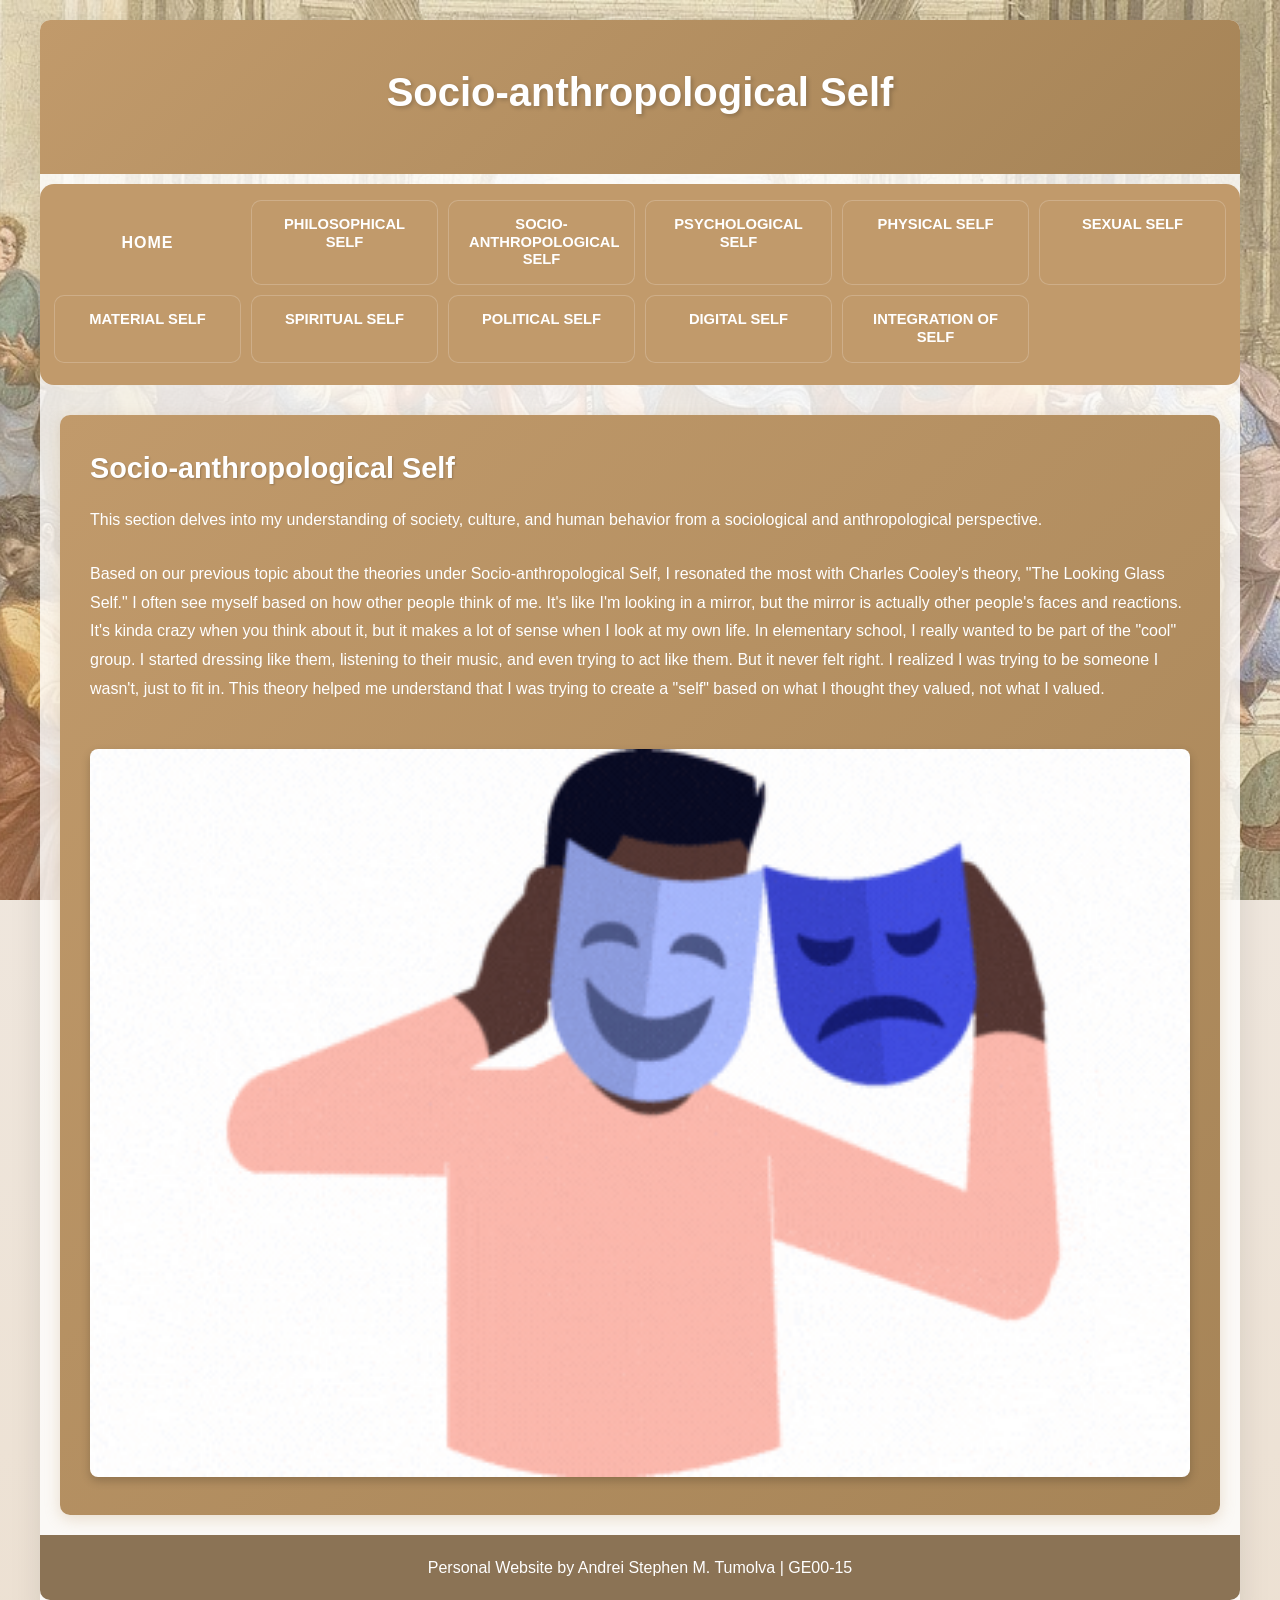
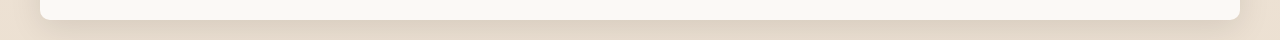
<file: Socio-anthropological Self.html>
<!DOCTYPE html>
<html lang="en">
<head>
    <meta charset="UTF-8">
    <meta name="viewport" content="width=device-width, initial-scale=1.0">
    <title>My Different Selfs</title>
    <link rel="stylesheet" href="Design.css">
</head>
<body>
    <div class="container about-container">
        <header>
            <h1>Socio-anthropological Self</h1>
        </header>

        <nav>
            <ul>
                <li><button class="btn btn-nav" onclick="window.location.href='index.html'">Home</button></li>
                <li><a href="Philosophical Self.html" class="nav-link">Philosophical Self</a></li>
                <li><a href="Socio-anthropological Self.html" class="nav-link">Socio-anthropological Self</a></li>
                <li><a href="Psychological Self.html" class="nav-link">Psychological Self</a></li>
                <li><a href="Physical Self.html" class="nav-link">Physical Self</a></li>
                <li><a href="Sexual Self.html" class="nav-link">Sexual Self</a></li>
                <li><a href="Material Self.html" class="nav-link">Material Self</a></li>
                <li><a href="Spiritual Self.html" class="nav-link">Spiritual Self</a></li>
                <li><a href="Political Self.html" class="nav-link">Political Self</a></li>
                <li><a href="Digital Self.html" class="nav-link">Digital Self</a></li>
                <li><a href="Integration.html" class="nav-link">Integration of Self</a></li>
            </ul>
        </nav>

        <section class="about-section">

            <div class="section-card">
                <h2>Socio-anthropological Self</h2>
                <p>
                    This section delves into my understanding of society, culture, and human behavior from 
                    a sociological and anthropological perspective.
                </p>
                <p>
                    Based on our previous topic about the theories under Socio-anthropological Self, I resonated the most with Charles Cooley's theory, "The Looking Glass Self." I often see myself based on how other people think of me. It's like I'm looking in a mirror, but the mirror is actually other people's faces and reactions. It's kinda crazy when you think about it, but it makes a lot of sense when I look at my own life. In elementary school, I really wanted to be part of the "cool" group. I started dressing like them, listening to their music, and even trying to act like them. But it never felt right. I realized I was trying to be someone I wasn't, just to fit in. This theory helped me understand that I was trying to create a "self" based on what I thought they valued, not what I valued.
                </p>
                <img src="img/socio.gif" alt="Looking Glass Self" class="section-image">
            </div>
        </section>
        <footer>
            Personal Website by Andrei Stephen M. Tumolva | GE00-15
        </footer>
    </div>
</body>
</html>
</file>
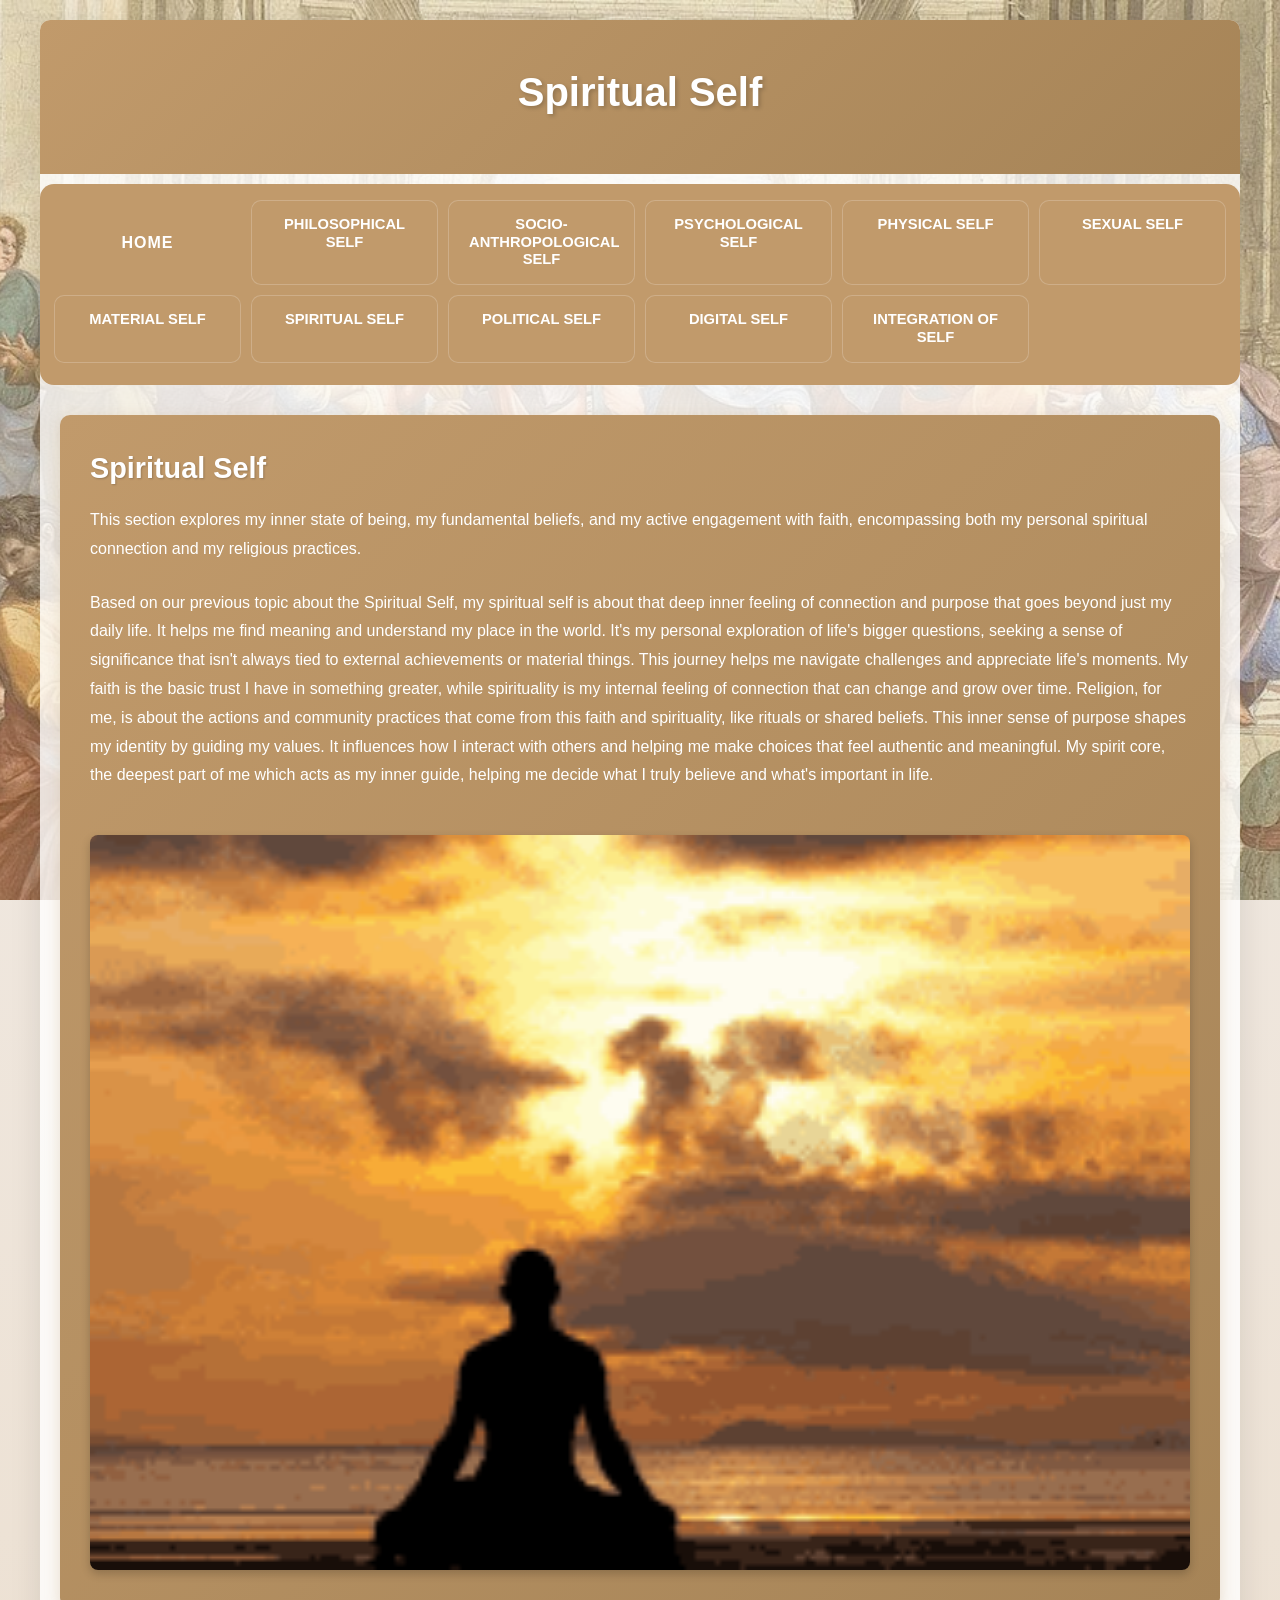
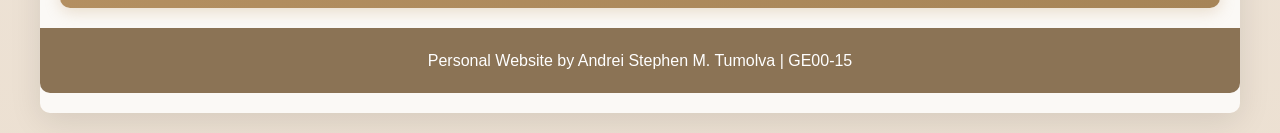
<file: Spiritual Self.html>
<!DOCTYPE html>
<html lang="en">
<head>
    <meta charset="UTF-8">
    <meta name="viewport" content="width=device-width, initial-scale=1.0">
    <title>My Different Selfs</title>
    <link rel="stylesheet" href="Design.css">
</head>
<body>
    <div class="container about-container">
        <header>
            <h1>Spiritual Self</h1>
        </header>

        <nav>
            <ul>
                <li><button class="btn btn-nav" onclick="window.location.href='index.html'">Home</button></li>
                <li><a href="Philosophical Self.html" class="nav-link">Philosophical Self</a></li>
                <li><a href="Socio-anthropological Self.html" class="nav-link">Socio-anthropological Self</a></li>
                <li><a href="Psychological Self.html" class="nav-link">Psychological Self</a></li>
                <li><a href="Physical Self.html" class="nav-link">Physical Self</a></li>
                <li><a href="Sexual Self.html" class="nav-link">Sexual Self</a></li>
                <li><a href="Material Self.html" class="nav-link">Material Self</a></li>
                <li><a href="Spiritual Self.html" class="nav-link">Spiritual Self</a></li>
                <li><a href="Political Self.html" class="nav-link">Political Self</a></li>
                <li><a href="Digital Self.html" class="nav-link">Digital Self</a></li>
                <li><a href="Integration.html" class="nav-link">Integration of Self</a></li>
            </ul>
        </nav>

        <section class="about-section">

            <div class="section-card">
                <h2>Spiritual Self</h2>
                <p>
                    This section explores my inner state of being, my fundamental beliefs, and my active engagement with faith, encompassing both my personal spiritual connection and my religious practices.
                </p>
                <p>
                    Based on our previous topic about the Spiritual Self, my spiritual self is about that deep inner feeling of connection and purpose that goes beyond just my daily life. It helps me find meaning and understand my place in the world. It's my personal exploration of life's bigger questions, seeking a sense of significance that isn't always tied to external achievements or material things. This journey helps me navigate challenges and appreciate life's moments. My faith is the basic trust I have in something greater, while spirituality is my internal feeling of connection that can change and grow over time. Religion, for me, is about the actions and community practices that come from this faith and spirituality, like rituals or shared beliefs. This inner sense of purpose shapes my identity by guiding my values. It influences how I interact with others and helping me make choices that feel authentic and meaningful. My spirit core, the deepest part of me which acts as my inner guide, helping me decide what I truly believe and what's important in life.
                </p>
                <img src="img/Spiritual.gif" alt="Spiritual Self" class="section-image">
            </div>
        </section>
        <footer>
            Personal Website by Andrei Stephen M. Tumolva | GE00-15
        </footer>
    </div>
</body>
</html>
</file>
<file: Design.css>
* {
    margin: 0;
    padding: 0;
    box-sizing: border-box;
}

body {
    font-family: 'Segoe UI', Tahoma, Geneva, Verdana, sans-serif;
    line-height: 1.6;
    color: #4a4037;
    background: linear-gradient(rgba(212, 196, 185, 0.3), rgba(193, 154, 107, 0.3)), 
                url('img/Background.jpg') center/cover fixed;
    min-height: 100vh;
}


.container {
    max-width: 1200px;
    margin: 0 auto;
    padding: 20px;
    background: rgba(255, 255, 255, 0.75);
    border-radius: 10px;
    margin-top: 20px;
    margin-bottom: 20px;
    box-shadow: 0 8px 32px rgba(0, 0, 0, 0.1);
}

.about-container {
    background: rgba(255, 255, 255, 0.80);
}


header {
    text-align: center;
    padding: 40px 20px;
    background: linear-gradient(135deg, #C19A6B 0%, #A68457 100%);
    color: white;
    border-radius: 10px 10px 0 0;
    margin: -20px -20px 30px -20px;
}

header h1 {
    font-size: 2.5rem;
    margin-bottom: 10px;
    text-shadow: 2px 2px 4px rgba(0, 0, 0, 0.2);
}

header p {
    font-size: 1.1rem;
    opacity: 0.9;
}


nav {
    background: #C19A6B;
    padding: 16px 0 12px;
    margin: -20px -20px 30px -20px;
    border-radius: 14px;
}

nav ul {
    list-style: none;
    display: grid;
    grid-template-columns: repeat(auto-fit, minmax(160px, 1fr));
    justify-content: center;
    gap: 10px;
    padding: 0 14px 10px;
    max-width: 1200px;
    margin: 0 auto;
}

nav li {
    display: flex;
}

nav a,
.btn-nav {
    display: flex;
    align-items: center;
    justify-content: center;
    width: 100%;
    padding: 12px 10px;
    min-height: 68px;
    color: white;
    text-decoration: none;
    text-align: center;
    transition: background 0.3s ease;
    background: #C19A6B;
    border: 1px solid rgba(255, 255, 255, 0.2);
    border-radius: 10px;
    font-size: 0.9rem;
    font-weight: 600;
    text-transform: uppercase;
    line-height: 1.2;
}

nav a:hover {
    background: #C19A6B;
}

.btn-nav {
    display: block;
    padding: 15px 20px;
    background: #C19A6B;
    color: white;
    border: none;
    text-align: center;
    cursor: pointer;
    transition: all 0.3s ease;
    font-size: 0.92rem;
    width: 100%;
    flex: 1;
    font-weight: 600;
    text-transform: uppercase;
}

.btn-nav:hover {
    background: #A68457;
    text-decoration: underline;
    font-size: 0.92rem;
}

.nav-link {
    display: block;
    padding: 15px 20px;
    background: #C19A6B;
    color: white;
    text-decoration: none;
    text-align: center;
    cursor: pointer;
    transition: all 0.3s ease;
    font-size: 0.92rem;
    width: 100%;
    flex: 1;
    font-weight: 600;
    text-transform: uppercase;
}

.nav-link:hover {
    background: #A68457;
    text-decoration: underline;
    font-size: 0.92rem;
}


.hero {
    text-align: center;
    padding: 60px 20px;
    background: linear-gradient(135deg, rgba(193, 154, 107, 0.15), rgba(168, 132, 87, 0.15));
    border-radius: 10px;
    margin-bottom: 40px;
}


.btn {
    padding: 15px 40px;
    border: none;
    border-radius: 5px;
    font-size: 1rem;
    cursor: pointer;
    transition: all 0.3s ease;
    font-weight: 600;
    text-transform: uppercase;
    letter-spacing: 1px;
}

.btn-primary {
    background: linear-gradient(135deg, #C19A6B 0%, #A68457 100%);
    color: white;
    box-shadow: 0 4px 15px rgba(193, 154, 107, 0.4);
}

.btn-primary:hover {
    transform: translateY(-3px);
    box-shadow: 0 6px 20px rgba(193, 154, 107, 0.6);
}

.btn-primary:active {
    transform: translateY(-1px);
}

.btn-secondary {
    background: #C19A6B;
    color: white;
    margin-top: 15px;
}

.btn-secondary:hover {
    background: #A68457;
    transform: translateY(-2px);
}


.about-section {
    display: grid;
    grid-template-columns: 1fr;
    gap: 40px;
    margin-bottom: 40px;
}

.section-card {
    background: linear-gradient(135deg, #C19A6B 0%, #A68457 100%);
    color: white;
    padding: 30px;
    border-radius: 10px;
    box-shadow: 0 4px 15px rgba(193, 154, 107, 0.3);
    transition: transform 0.3s ease, box-shadow 0.3s ease;
}

.section-card:hover {
    transform: translateY(-5px);
    box-shadow: 0 8px 25px rgba(193, 154, 107, 0.5);
}

.section-card h2 {
    margin-bottom: 15px;
    font-size: 1.8rem;
    text-shadow: 1px 1px 2px rgba(0, 0, 0, 0.2);
}

.section-card p {
    line-height: 1.8;
    font-size: 1rem;
    margin-bottom: 25px;
}

.section-card p {
    line-height: 1.8;
    font-size: 1rem;
}

.section-image {
    width: 100%;
    height: auto;
    border-radius: 8px;
    margin-top: 20px;
    box-shadow: 0 4px 10px rgba(0, 0, 0, 0.2);
}

.filler-section {
    background: #FAF5F0;
    padding: 30px;
    border-radius: 10px;
    margin-bottom: 40px;
    border-left: 5px solid #C19A6B;
}

.filler-section h3 {
    color: #A68457;
    margin-bottom: 15px;
    font-size: 1.5rem;
}

.filler-section p {
    text-align: justify;
    line-height: 1.8;
}


.textbox-section {
    background: #FAF5F0;
    padding: 30px;
    border-radius: 10px;
    margin-bottom: 40px;
}

.textbox-section h3 {
    color: #A68457;
    margin-bottom: 20px;
    font-size: 1.5rem;
}

.textbox-container {
    display: flex;
    flex-direction: column;
}

.textbox-container textarea {
    padding: 15px;
    border: 2px solid #C19A6B;
    border-radius: 5px;
    font-family: inherit;
    font-size: 1rem;
    resize: vertical;
    transition: border-color 0.3s ease, box-shadow 0.3s ease;
}

.textbox-container textarea:focus {
    outline: none;
    border-color: #A68457;
    box-shadow: 0 0 10px rgba(193, 154, 107, 0.3);
}


footer {
    background: #8B7355;
    color: white;
    text-align: center;
    padding: 20px;
    margin: -20px -20px 0 -20px;
    border-radius: 0 0 10px 10px;
}

footer p {
    margin: 0;
}


@media (max-width: 768px) {
    header h1 {
        font-size: 2rem;
    }

    header p {
        font-size: 0.95rem;
    }

    nav ul {
        flex-direction: column;
    }

    nav li {
        flex: 1;
        min-width: auto;
        width: 100%;
    }

    nav a {
        padding: 12px 15px;
    }

    .about-section {
        grid-template-columns: 1fr;
        gap: 20px;
    }

    .section-card h2 {
        font-size: 1.5rem;
    }

    .textbox-container textarea {
        width: 100%;
    }

    .hero {
        padding: 40px 20px;
    }

    .btn {
        padding: 12px 30px;
        font-size: 0.95rem;
    }
}

@media (max-width: 480px) {
    .container {
        padding: 15px;
        margin-top: 10px;
        margin-bottom: 10px;
    }

    header {
        padding: 25px 15px;
        margin: -15px -15px 20px -15px;
    }

    header h1 {
        font-size: 1.5rem;
    }

    header p {
        font-size: 0.9rem;
    }

    nav {
        margin: -15px -15px 20px -15px;
    }

    nav a {
        padding: 10px 12px;
        font-size: 0.9rem;
    }

    .section-card {
        padding: 20px;
    }

    .section-card h2 {
        font-size: 1.3rem;
    }

    .filler-section,
    .textbox-section {
        padding: 20px;
    }

    .textbox-section h3 {
        font-size: 1.3rem;
    }

    .btn {
        padding: 10px 25px;
        font-size: 0.9rem;
    }
}
</file>
